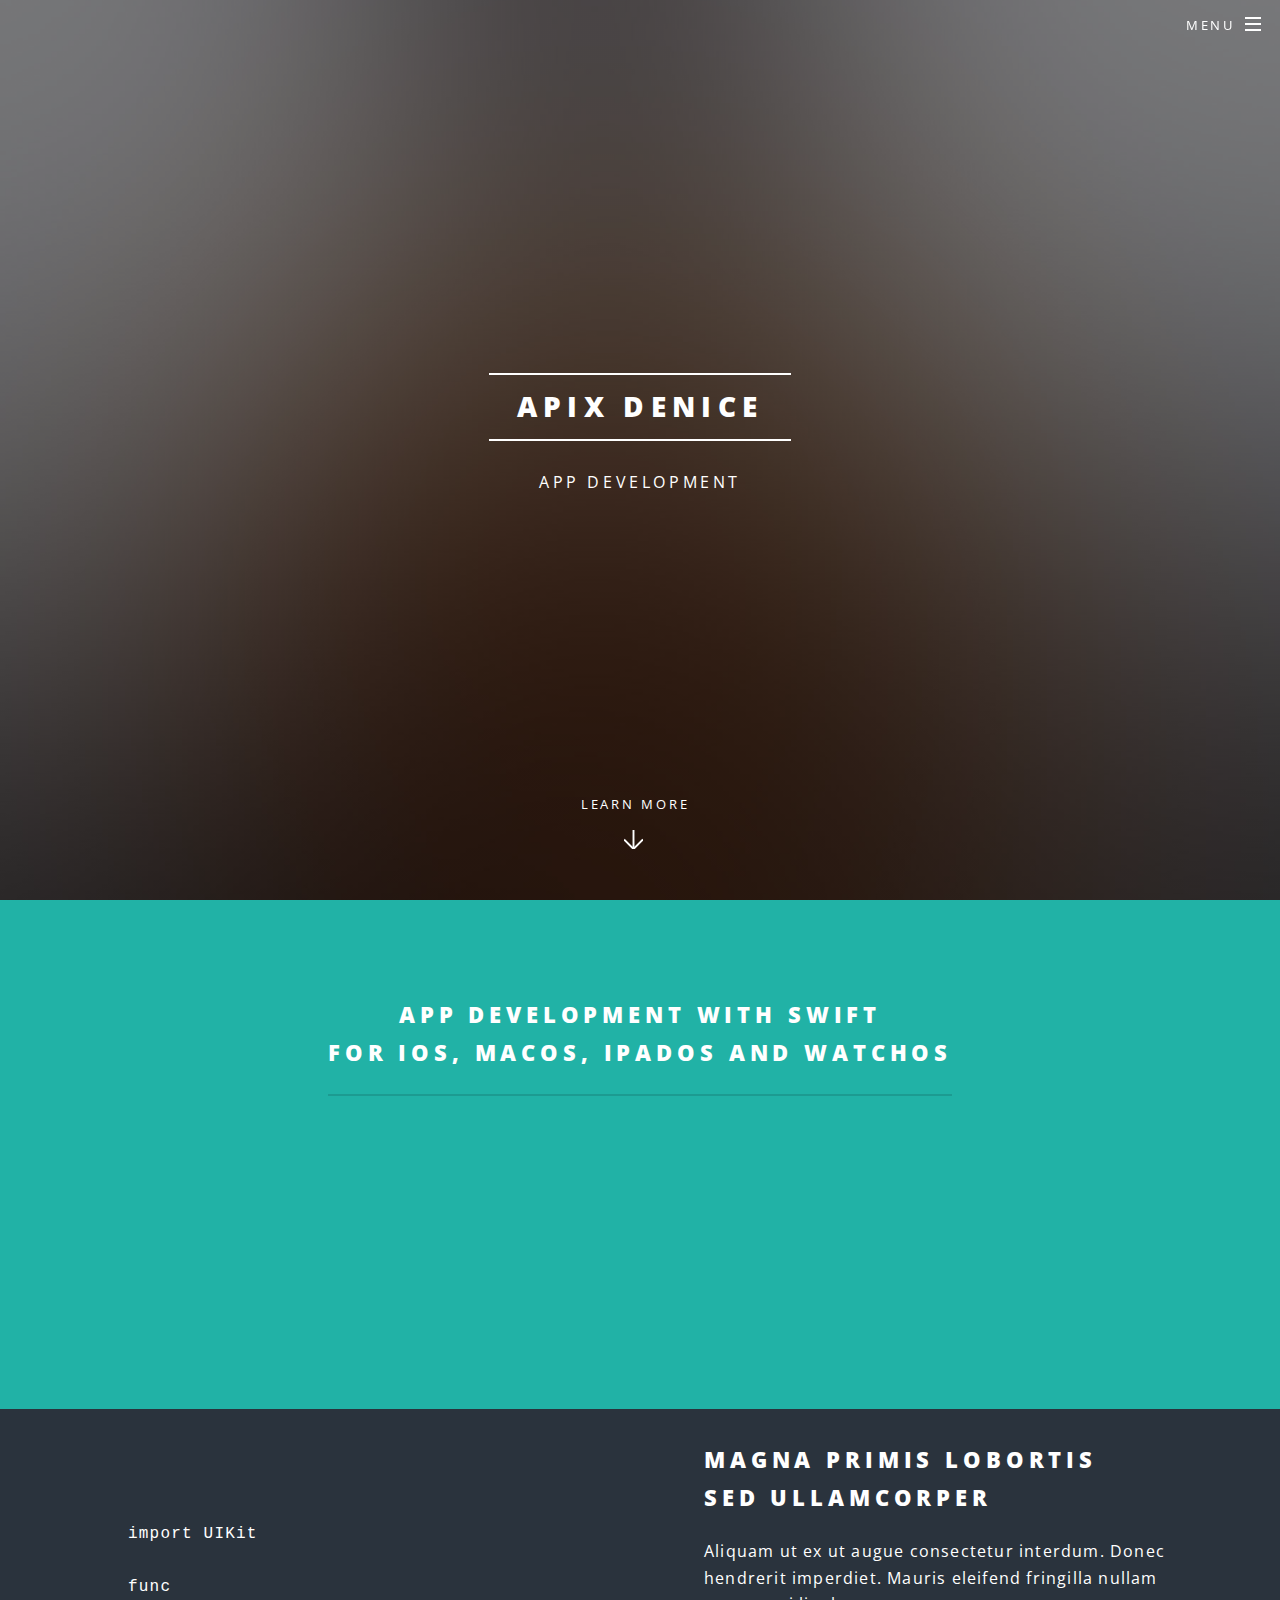
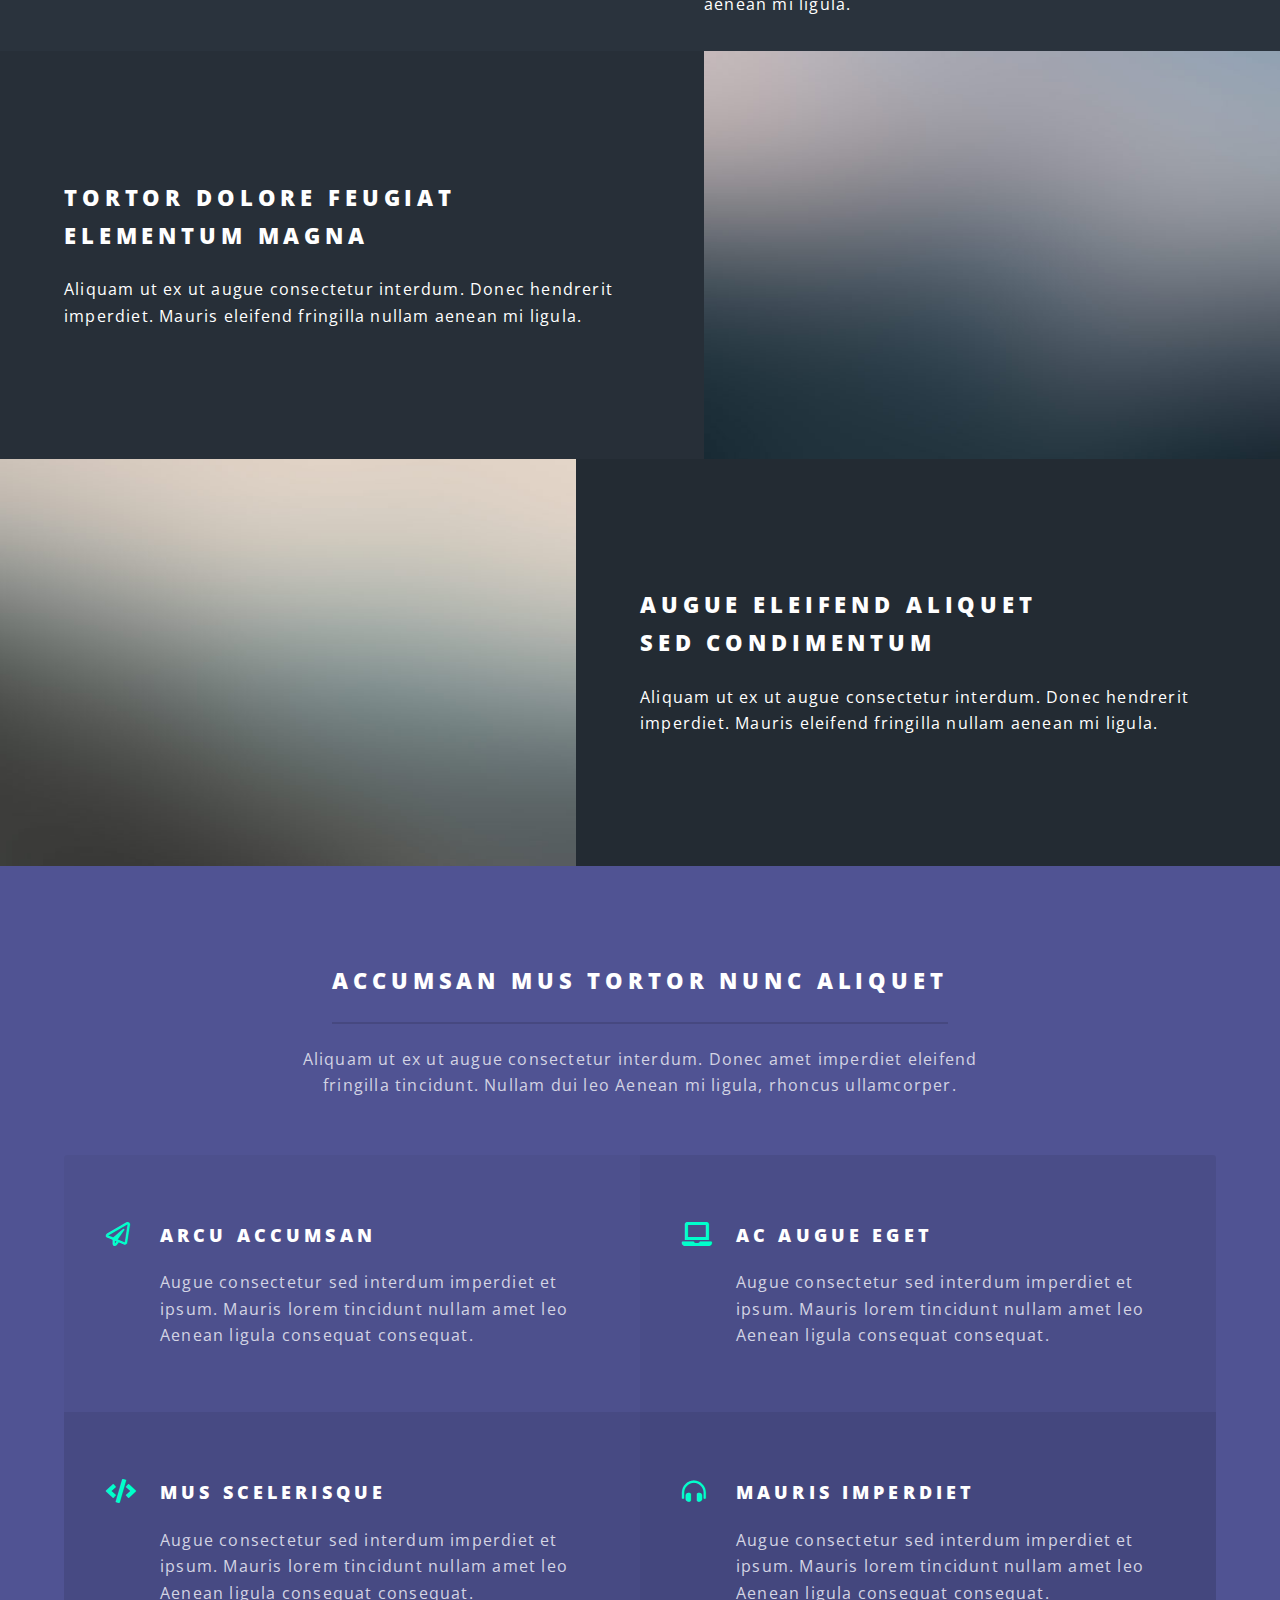
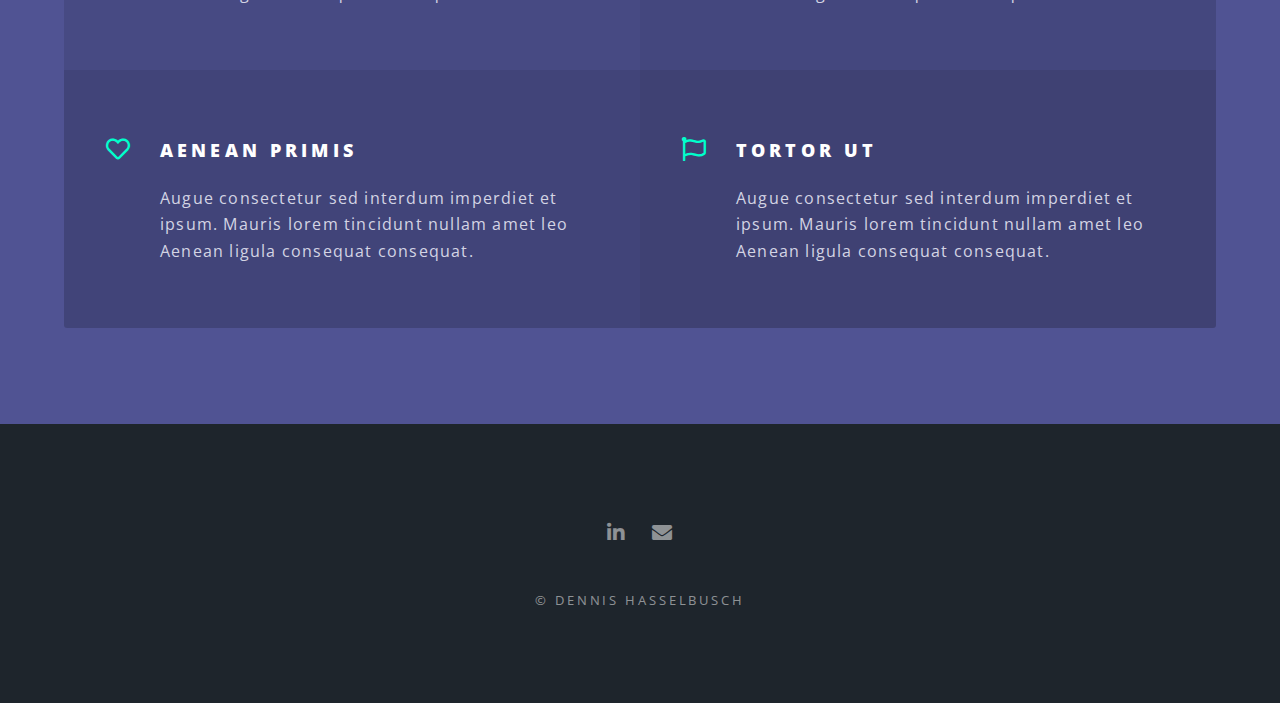
<file: index.html>
<!DOCTYPE HTML>
<!--
	Spectral by HTML5 UP
	html5up.net | @ajlkn
	Free for personal and commercial use under the CCA 3.0 license (html5up.net/license)
-->
<html>
	<head>
		<title>App Development</title>
		<meta charset="utf-8" />
		<meta name="viewport" content="width=device-width, initial-scale=1, user-scalable=no" />
		<link rel="stylesheet" href="assets/css/main.css" />
		<noscript><link rel="stylesheet" href="assets/css/noscript.css" /></noscript>
		<style> 
        #code-container { 
            font-family: monospace; 
            white-space: pre; 
            overflow: hidden; 
        } 
    </style> 
	</head>
	<body class="landing is-preload">

		<!-- Page Wrapper -->
			<div id="page-wrapper">

				<!-- Header -->
					<header id="header" class="alt">
						<h1><a href="index.html">ApixDenice</a></h1>
						<nav id="nav">
							<ul>
								<li class="special">
									<a href="#menu" class="menuToggle"><span>Menu</span></a>
									<div id="menu">
										<ul>
											<li><a href="index.html">Home</a></li>
											<li><a href="generic.html">About me</a></li>
											<li><a href="elements.html">Projects</a></li>
											<li><a href="#">Get in Contact</a></li>
										</ul>
									</div>
								</li>
							</ul>
						</nav>
					</header>

				<!-- Banner -->
					<section id="banner">
						<div class="inner">
							<h2>Apix Denice</h2>
							<p> App development<br />
						</div>
						<a href="#one" class="more scrolly">Learn More</a>
					</section>

				<!-- One -->
					<section id="one" class="wrapper style1 special">
						<div class="inner">
							<header class="major">
								<h2> App development with Swift <br />
								for iOS, MacOS, iPadOS and watchOS</h2>
							</header>
							<ul class="icons major">
								<li><img src="images/appleIphone.png" alt="Bild iPhone" class="bild-rahmen"></li>
								<li><img src="images/appleMacbook.png" alt="Bild macbook" class="bild-rahmen"></li>
								<li><img src="images/appleIpad.png" alt="Bild iPad" class="bild-rahmen"></li>
								<li><img src="images/appleWatch.png" alt="Bild AppleWatch" class="bild-rahmen"></li>
							</ul>
						</div>
					</section>

				<!-- Two -->
					<section id="two" class="wrapper alt style2">
						<section class="spotlight">
						<div class="content">
						<div class="content">
							    <div id="code-container"></div>
							     <script src="assets/js/codescript.js"></script></div></div>
							     <div id="code-container"></div>

							     <script>
  							     // Funktion, die beim Eintritt des Elements in den sichtbaren Bereich aufgerufen wird
  							     function handleIntersection(entries, observer) {
    							     entries.forEach(function(entry) {
      							     if (entry.isIntersecting) {
        							     // Hier wird das JavaScript-Skript ausgeführt
        							     loadScript();
        							     // Beobachtung beenden, da das Skript bereits ausgeführt wurde
        							     observer.unobserve(entry.target);
      							     }
    							     });
  							     }

  							     // Funktion zum Laden des JavaScript-Skripts
  							     function loadScript() {
    							     var script = document.createElement('script');
    							     script.src = 'assets/js/codescript.js';
    							     document.body.appendChild(script);
  							     }

  							     // Erstellen Sie eine Instanz des Intersection Observer
  							     var observer = new IntersectionObserver(handleIntersection);

  							     // Element auswählen, das überwacht werden soll
  							     var container = document.querySelector('#code-container');

  							     // Das Element dem Observer hinzufügen
  							     observer.observe(container);
							     </script>
							     

							     
							     
							     <div class="content">
								<h2>Magna primis lobortis<br />
								sed ullamcorper</h2>
								<p>Aliquam ut ex ut augue consectetur interdum. Donec hendrerit imperdiet. Mauris eleifend fringilla nullam aenean mi ligula.</p>
							</div>
						</section>
						<section class="spotlight">
							<div class="image"><img src="images/pic02.jpg" alt="" /></div><div class="content">
								<h2>Tortor dolore feugiat<br />
								elementum magna</h2>
								<p>Aliquam ut ex ut augue consectetur interdum. Donec hendrerit imperdiet. Mauris eleifend fringilla nullam aenean mi ligula.</p>
							</div>
						</section>
						<section class="spotlight">
							<div class="image"><img src="images/pic03.jpg" alt="" /></div><div class="content">
								<h2>Augue eleifend aliquet<br />
								sed condimentum</h2>
								<p>Aliquam ut ex ut augue consectetur interdum. Donec hendrerit imperdiet. Mauris eleifend fringilla nullam aenean mi ligula.</p>
							</div>
						</section>
					</section>

				<!-- Three -->
					<section id="three" class="wrapper style3 special">
						<div class="inner">
							<header class="major">
								<h2>Accumsan mus tortor nunc aliquet</h2>
								<p>Aliquam ut ex ut augue consectetur interdum. Donec amet imperdiet eleifend<br />
								fringilla tincidunt. Nullam dui leo Aenean mi ligula, rhoncus ullamcorper.</p>
							</header>
							<ul class="features">
								<li class="icon fa-paper-plane">
									<h3>Arcu accumsan</h3>
									<p>Augue consectetur sed interdum imperdiet et ipsum. Mauris lorem tincidunt nullam amet leo Aenean ligula consequat consequat.</p>
								</li>
								<li class="icon solid fa-laptop">
									<h3>Ac Augue Eget</h3>
									<p>Augue consectetur sed interdum imperdiet et ipsum. Mauris lorem tincidunt nullam amet leo Aenean ligula consequat consequat.</p>
								</li>
								<li class="icon solid fa-code">
									<h3>Mus Scelerisque</h3>
									<p>Augue consectetur sed interdum imperdiet et ipsum. Mauris lorem tincidunt nullam amet leo Aenean ligula consequat consequat.</p>
								</li>
								<li class="icon solid fa-headphones-alt">
									<h3>Mauris Imperdiet</h3>
									<p>Augue consectetur sed interdum imperdiet et ipsum. Mauris lorem tincidunt nullam amet leo Aenean ligula consequat consequat.</p>
								</li>
								<li class="icon fa-heart">
									<h3>Aenean Primis</h3>
									<p>Augue consectetur sed interdum imperdiet et ipsum. Mauris lorem tincidunt nullam amet leo Aenean ligula consequat consequat.</p>
								</li>
								<li class="icon fa-flag">
									<h3>Tortor Ut</h3>
									<p>Augue consectetur sed interdum imperdiet et ipsum. Mauris lorem tincidunt nullam amet leo Aenean ligula consequat consequat.</p>
								</li>
							</ul>
						</div>
					</section>


				<!-- Footer -->
					<footer id="footer">
						<ul class="icons">
							<li><a href="https://www.linkedin.com/in/dennis-hasselbusch-7512391b5" class="icon brands fa-linkedin-in"><span class="label">LinkedIn</span></a></li>
							<li><a href="mailto:dennishasselbusch@icloud.com" class="icon solid fa-envelope"><span class="label">Email</span></a></li>
						</ul>
						<ul class="copyright">
							<li>&copy; Dennis Hasselbusch</li>
						</ul>
					</footer>

			</div>

		<!-- Scripts -->
			<script src="assets/js/jquery.min.js"></script>
			<script src="assets/js/jquery.scrollex.min.js"></script>
			<script src="assets/js/jquery.scrolly.min.js"></script>
			<script src="assets/js/browser.min.js"></script>
			<script src="assets/js/breakpoints.min.js"></script>
			<script src="assets/js/util.js"></script>
			<script src="assets/js/main.js"></script>

	</body>
</html>
</file>
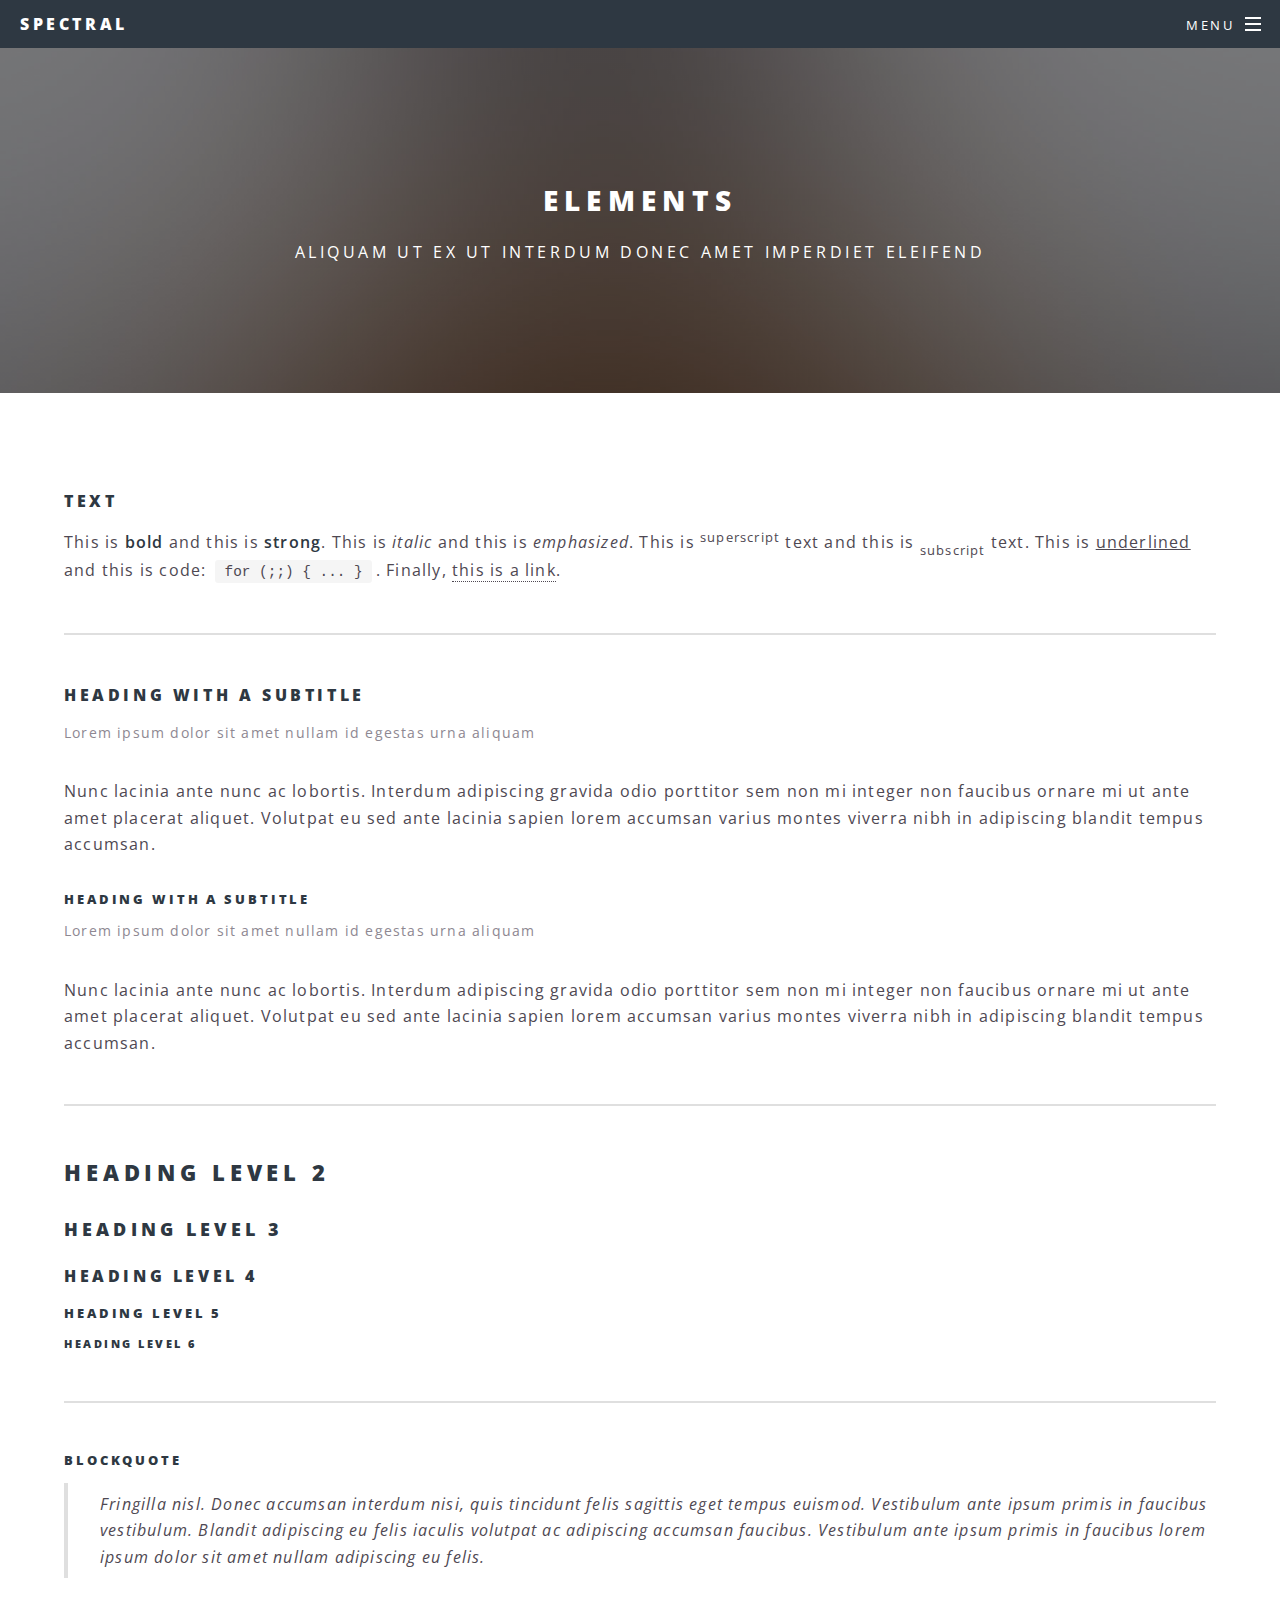
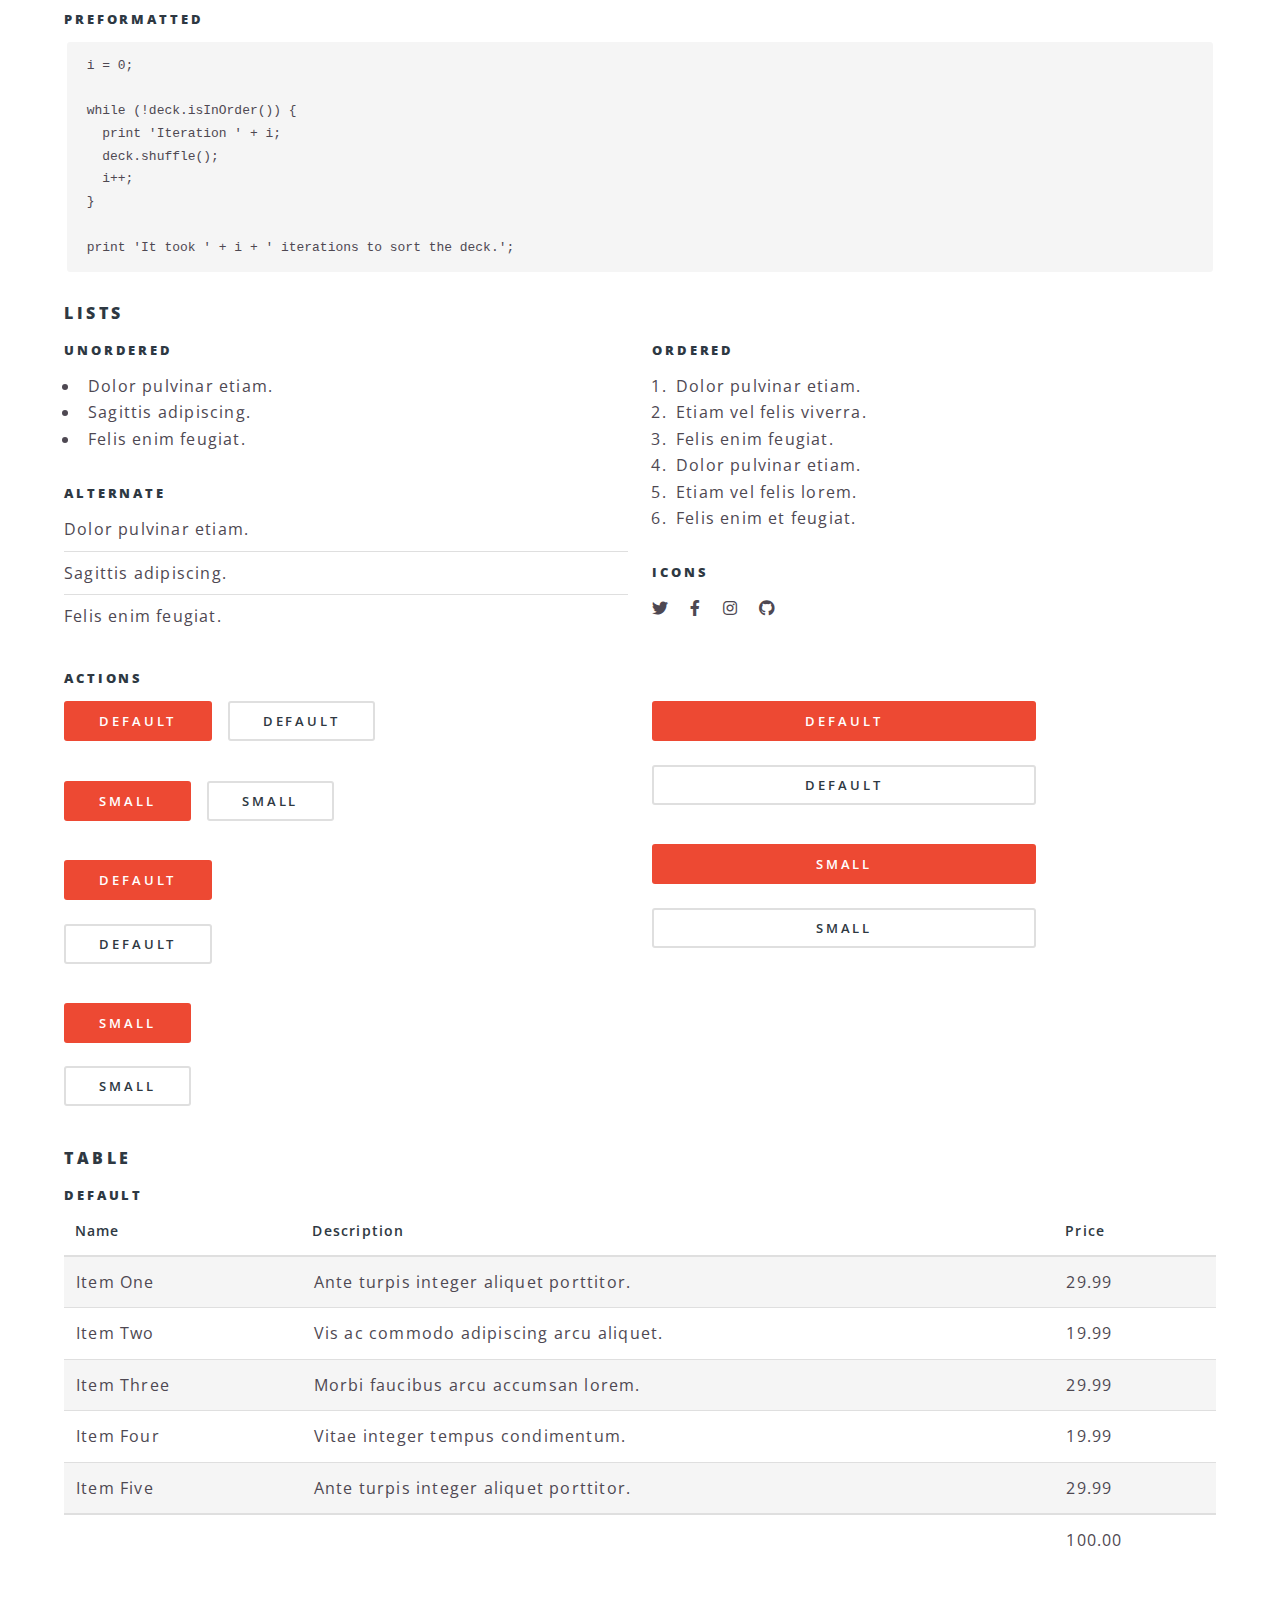
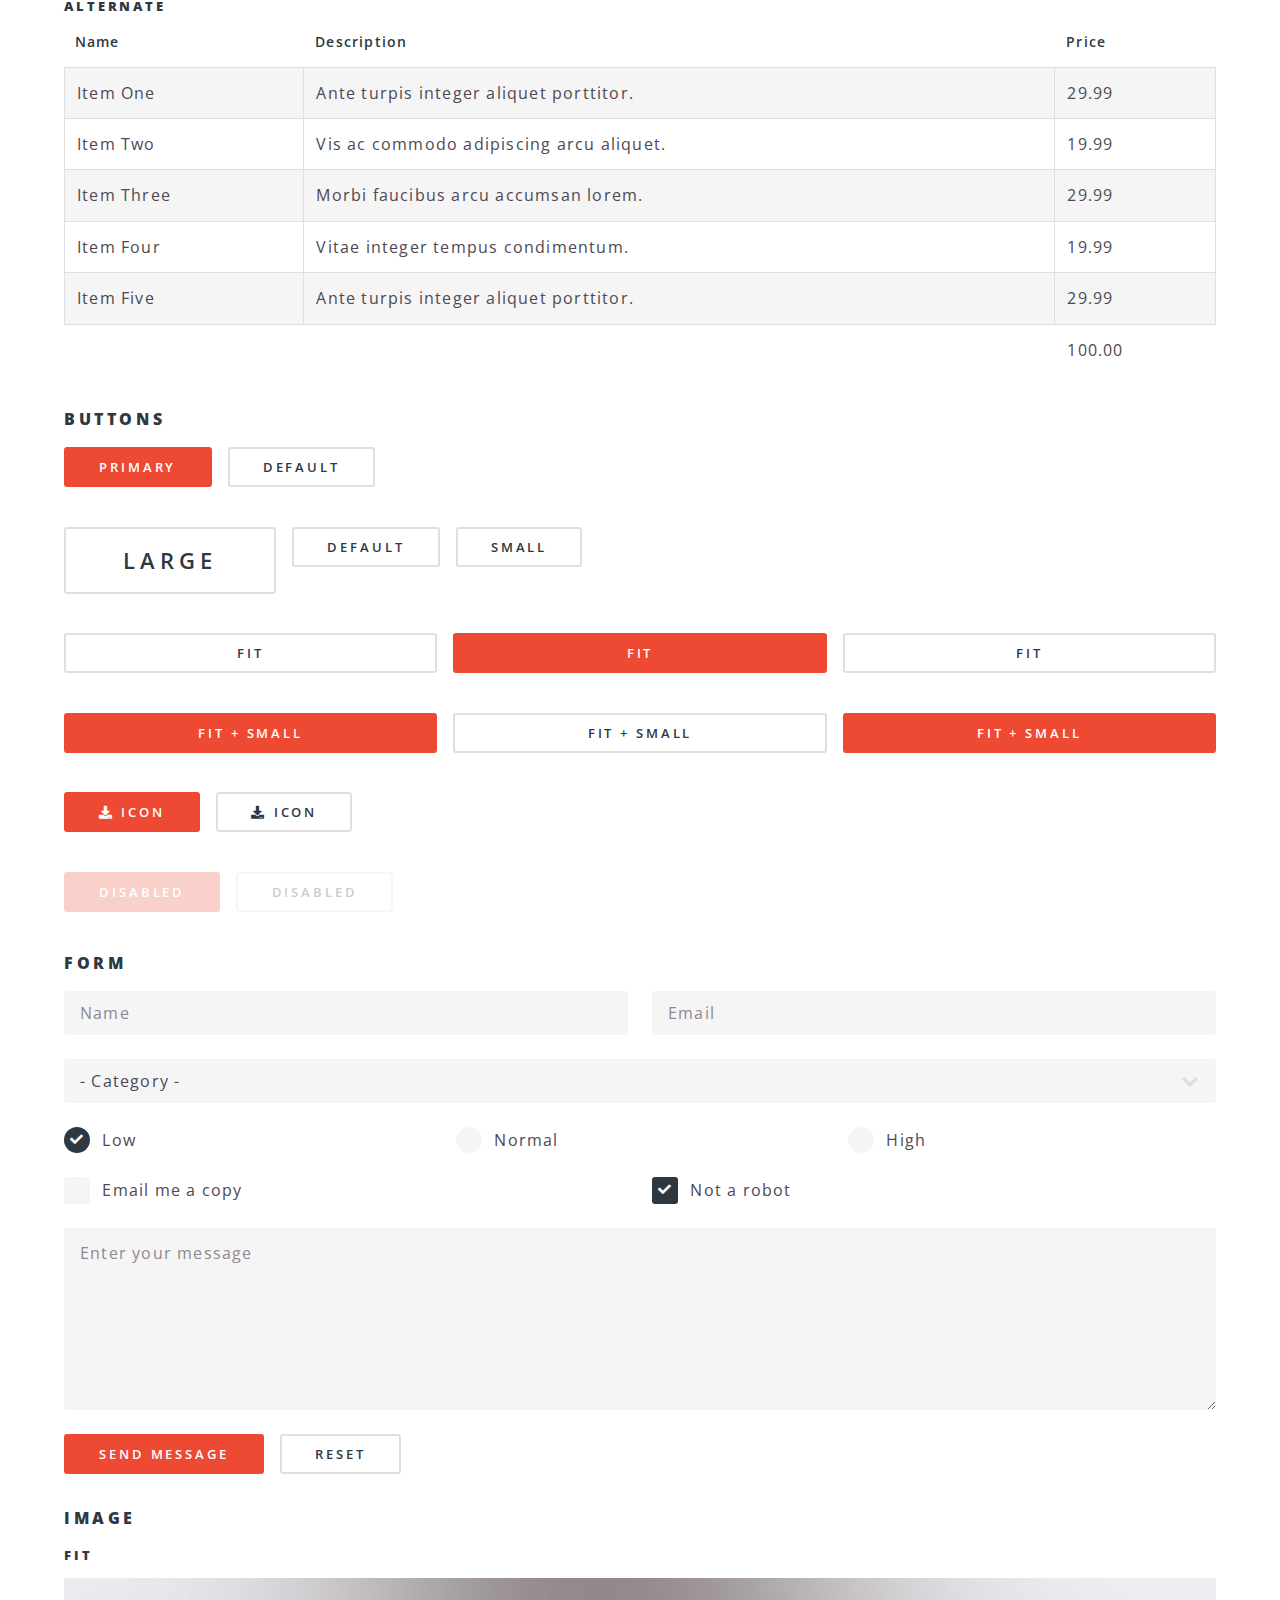
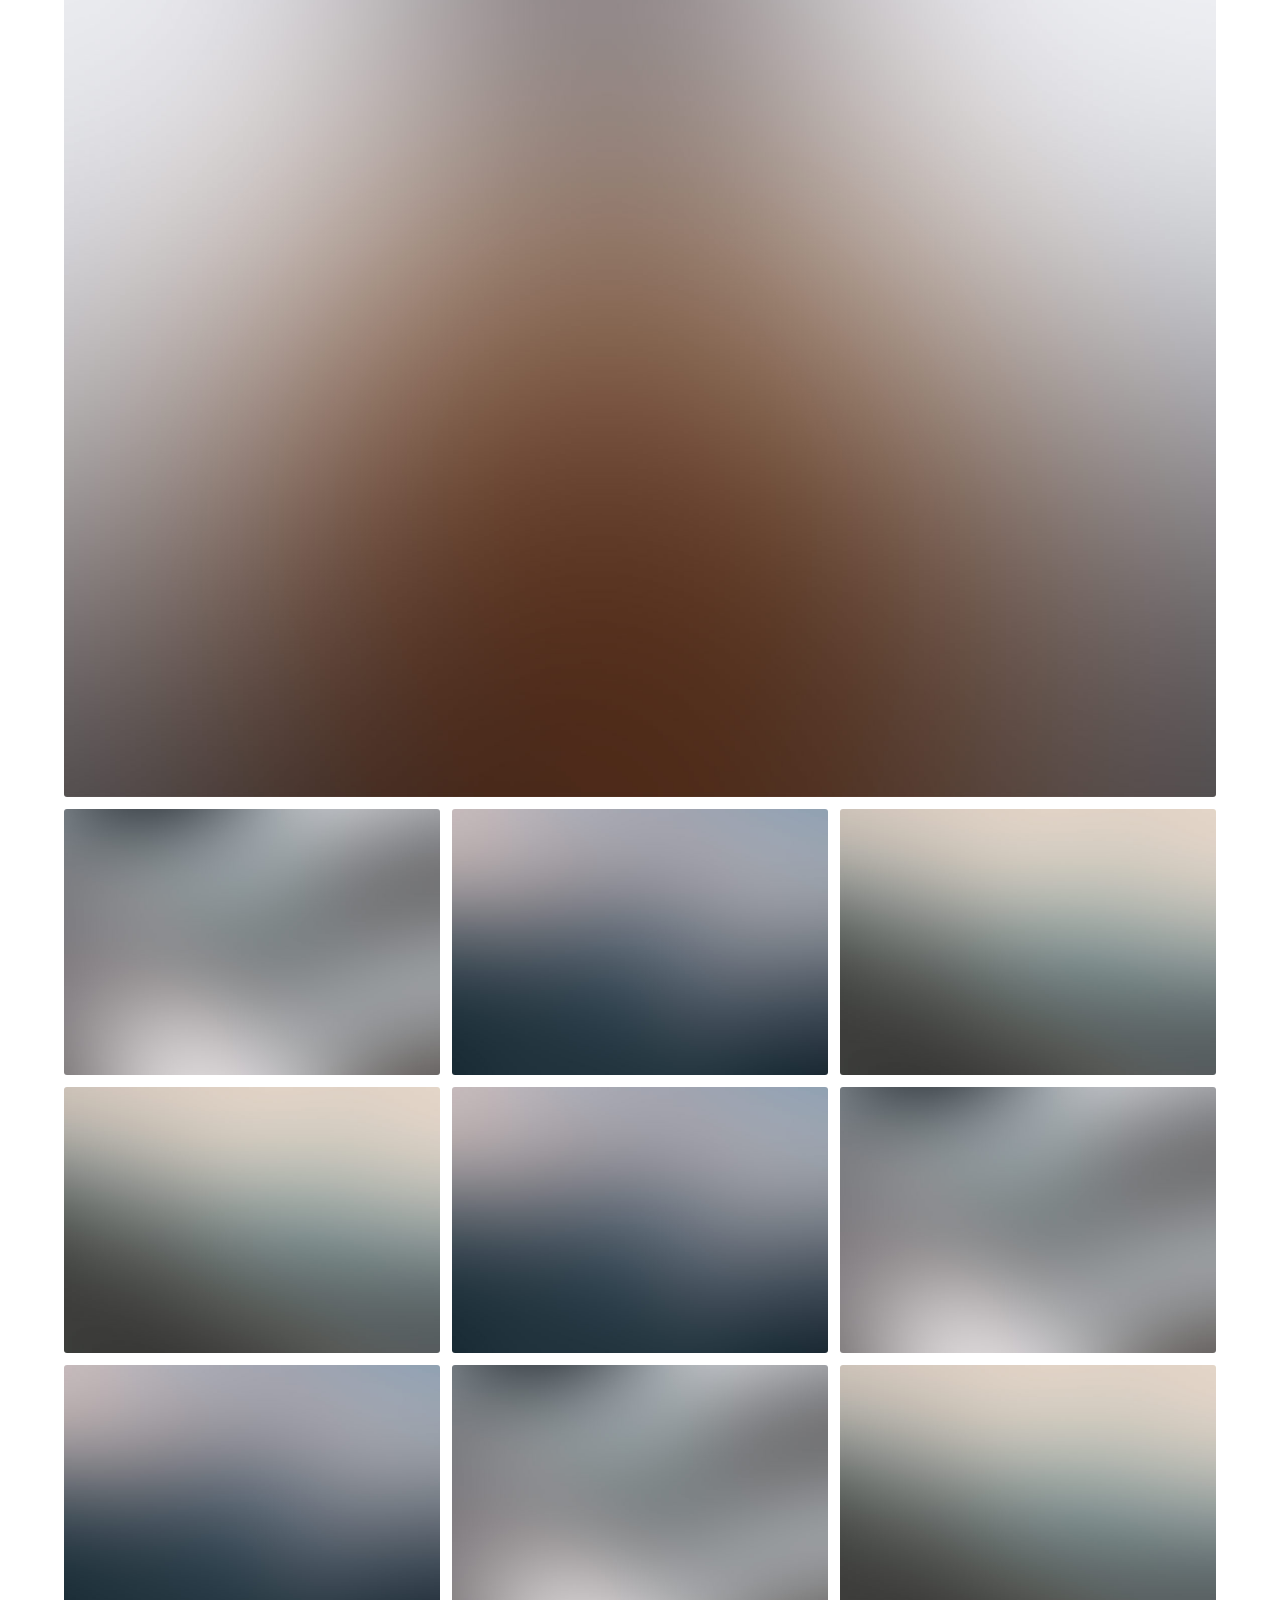
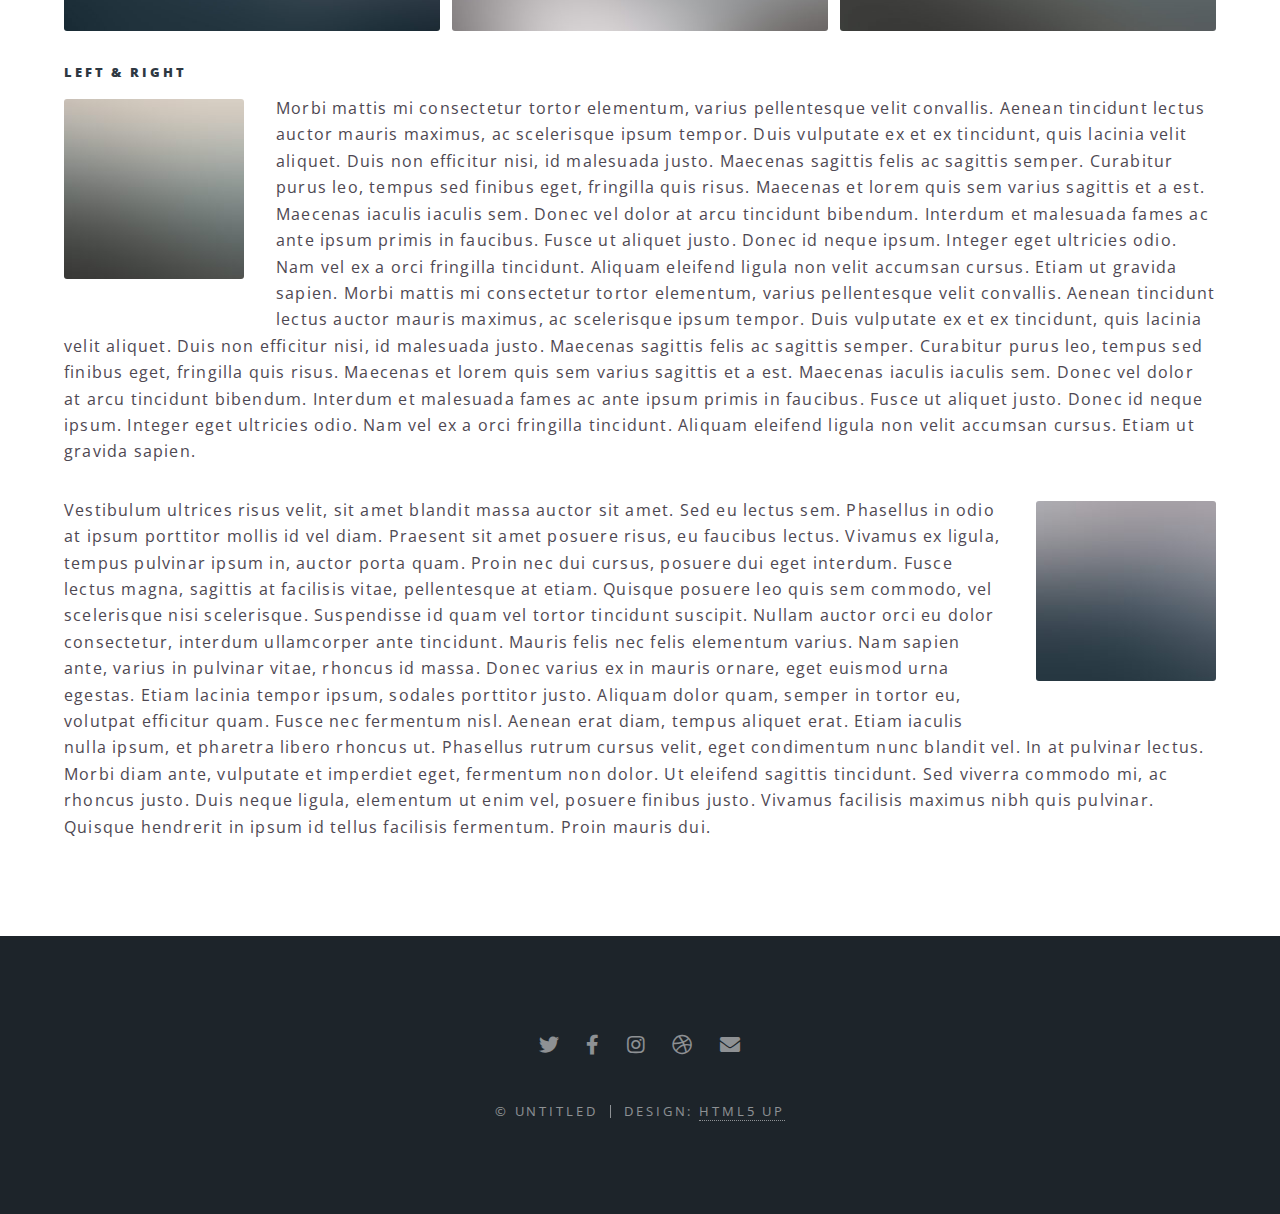
<file: elements.html>
<!DOCTYPE HTML>
<!--
	Spectral by HTML5 UP
	html5up.net | @ajlkn
	Free for personal and commercial use under the CCA 3.0 license (html5up.net/license)
-->
<html>
	<head>
		<title>Elements - Spectral by HTML5 UP</title>
		<meta charset="utf-8" />
		<meta name="viewport" content="width=device-width, initial-scale=1, user-scalable=no" />
		<link rel="stylesheet" href="assets/css/main.css" />
		<noscript><link rel="stylesheet" href="assets/css/noscript.css" /></noscript>
	</head>
	<body class="is-preload">

		<!-- Page Wrapper -->
			<div id="page-wrapper">

				<!-- Header -->
					<header id="header">
						<h1><a href="index.html">Spectral</a></h1>
						<nav id="nav">
							<ul>
								<li class="special">
									<a href="#menu" class="menuToggle"><span>Menu</span></a>
									<div id="menu">
										<ul>
											<li><a href="index.html">Home</a></li>
											<li><a href="generic.html">Generic</a></li>
											<li><a href="elements.html">Elements</a></li>
											<li><a href="#">Sign Up</a></li>
											<li><a href="#">Log In</a></li>
										</ul>
									</div>
								</li>
							</ul>
						</nav>
					</header>

				<!-- Main -->
					<article id="main">
						<header>
							<h2>Elements</h2>
							<p>Aliquam ut ex ut interdum donec amet imperdiet eleifend</p>
						</header>
						<section class="wrapper style5">
							<div class="inner">

								<section>
									<h4>Text</h4>
									<p>This is <b>bold</b> and this is <strong>strong</strong>. This is <i>italic</i> and this is <em>emphasized</em>.
									This is <sup>superscript</sup> text and this is <sub>subscript</sub> text.
									This is <u>underlined</u> and this is code: <code>for (;;) { ... }</code>. Finally, <a href="#">this is a link</a>.</p>
									<hr />
									<header>
										<h4>Heading with a Subtitle</h4>
										<p>Lorem ipsum dolor sit amet nullam id egestas urna aliquam</p>
									</header>
									<p>Nunc lacinia ante nunc ac lobortis. Interdum adipiscing gravida odio porttitor sem non mi integer non faucibus ornare mi ut ante amet placerat aliquet. Volutpat eu sed ante lacinia sapien lorem accumsan varius montes viverra nibh in adipiscing blandit tempus accumsan.</p>
									<header>
										<h5>Heading with a Subtitle</h5>
										<p>Lorem ipsum dolor sit amet nullam id egestas urna aliquam</p>
									</header>
									<p>Nunc lacinia ante nunc ac lobortis. Interdum adipiscing gravida odio porttitor sem non mi integer non faucibus ornare mi ut ante amet placerat aliquet. Volutpat eu sed ante lacinia sapien lorem accumsan varius montes viverra nibh in adipiscing blandit tempus accumsan.</p>
									<hr />
									<h2>Heading Level 2</h2>
									<h3>Heading Level 3</h3>
									<h4>Heading Level 4</h4>
									<h5>Heading Level 5</h5>
									<h6>Heading Level 6</h6>
									<hr />
									<h5>Blockquote</h5>
									<blockquote>Fringilla nisl. Donec accumsan interdum nisi, quis tincidunt felis sagittis eget tempus euismod. Vestibulum ante ipsum primis in faucibus vestibulum. Blandit adipiscing eu felis iaculis volutpat ac adipiscing accumsan faucibus. Vestibulum ante ipsum primis in faucibus lorem ipsum dolor sit amet nullam adipiscing eu felis.</blockquote>
									<h5>Preformatted</h5>
									<pre><code>i = 0;

while (!deck.isInOrder()) {
  print 'Iteration ' + i;
  deck.shuffle();
  i++;
}

print 'It took ' + i + ' iterations to sort the deck.';</code></pre>
								</section>

								<section>
									<h4>Lists</h4>
									<div class="row">
										<div class="col-6 col-12-medium">
											<h5>Unordered</h5>
											<ul>
												<li>Dolor pulvinar etiam.</li>
												<li>Sagittis adipiscing.</li>
												<li>Felis enim feugiat.</li>
											</ul>
											<h5>Alternate</h5>
											<ul class="alt">
												<li>Dolor pulvinar etiam.</li>
												<li>Sagittis adipiscing.</li>
												<li>Felis enim feugiat.</li>
											</ul>
										</div>
										<div class="col-6 col-12-medium">
											<h5>Ordered</h5>
											<ol>
												<li>Dolor pulvinar etiam.</li>
												<li>Etiam vel felis viverra.</li>
												<li>Felis enim feugiat.</li>
												<li>Dolor pulvinar etiam.</li>
												<li>Etiam vel felis lorem.</li>
												<li>Felis enim et feugiat.</li>
											</ol>
											<h5>Icons</h5>
											<ul class="icons">
												<li><a href="#" class="icon brands fa-twitter"><span class="label">Twitter</span></a></li>
												<li><a href="#" class="icon brands fa-facebook-f"><span class="label">Facebook</span></a></li>
												<li><a href="#" class="icon brands fa-instagram"><span class="label">Instagram</span></a></li>
												<li><a href="#" class="icon brands fa-github"><span class="label">Github</span></a></li>
											</ul>
										</div>
									</div>
									<h5>Actions</h5>
									<div class="row">
										<div class="col-6 col-12-medium">
											<ul class="actions">
												<li><a href="#" class="button primary">Default</a></li>
												<li><a href="#" class="button">Default</a></li>
											</ul>
											<ul class="actions small">
												<li><a href="#" class="button primary small">Small</a></li>
												<li><a href="#" class="button small">Small</a></li>
											</ul>
											<ul class="actions stacked">
												<li><a href="#" class="button primary">Default</a></li>
												<li><a href="#" class="button">Default</a></li>
											</ul>
											<ul class="actions stacked">
												<li><a href="#" class="button primary small">Small</a></li>
												<li><a href="#" class="button small">Small</a></li>
											</ul>
										</div>
										<div class="col-6 col-12-medium">
											<ul class="actions stacked">
												<li><a href="#" class="button primary fit">Default</a></li>
												<li><a href="#" class="button fit">Default</a></li>
											</ul>
											<ul class="actions stacked">
												<li><a href="#" class="button primary small fit">Small</a></li>
												<li><a href="#" class="button small fit">Small</a></li>
											</ul>
										</div>
									</div>
								</section>

								<section>
									<h4>Table</h4>
									<h5>Default</h5>
									<div class="table-wrapper">
										<table>
											<thead>
												<tr>
													<th>Name</th>
													<th>Description</th>
													<th>Price</th>
												</tr>
											</thead>
											<tbody>
												<tr>
													<td>Item One</td>
													<td>Ante turpis integer aliquet porttitor.</td>
													<td>29.99</td>
												</tr>
												<tr>
													<td>Item Two</td>
													<td>Vis ac commodo adipiscing arcu aliquet.</td>
													<td>19.99</td>
												</tr>
												<tr>
													<td>Item Three</td>
													<td> Morbi faucibus arcu accumsan lorem.</td>
													<td>29.99</td>
												</tr>
												<tr>
													<td>Item Four</td>
													<td>Vitae integer tempus condimentum.</td>
													<td>19.99</td>
												</tr>
												<tr>
													<td>Item Five</td>
													<td>Ante turpis integer aliquet porttitor.</td>
													<td>29.99</td>
												</tr>
											</tbody>
											<tfoot>
												<tr>
													<td colspan="2"></td>
													<td>100.00</td>
												</tr>
											</tfoot>
										</table>
									</div>

									<h5>Alternate</h5>
									<div class="table-wrapper">
										<table class="alt">
											<thead>
												<tr>
													<th>Name</th>
													<th>Description</th>
													<th>Price</th>
												</tr>
											</thead>
											<tbody>
												<tr>
													<td>Item One</td>
													<td>Ante turpis integer aliquet porttitor.</td>
													<td>29.99</td>
												</tr>
												<tr>
													<td>Item Two</td>
													<td>Vis ac commodo adipiscing arcu aliquet.</td>
													<td>19.99</td>
												</tr>
												<tr>
													<td>Item Three</td>
													<td> Morbi faucibus arcu accumsan lorem.</td>
													<td>29.99</td>
												</tr>
												<tr>
													<td>Item Four</td>
													<td>Vitae integer tempus condimentum.</td>
													<td>19.99</td>
												</tr>
												<tr>
													<td>Item Five</td>
													<td>Ante turpis integer aliquet porttitor.</td>
													<td>29.99</td>
												</tr>
											</tbody>
											<tfoot>
												<tr>
													<td colspan="2"></td>
													<td>100.00</td>
												</tr>
											</tfoot>
										</table>
									</div>
								</section>

								<section>
									<h4>Buttons</h4>
									<ul class="actions">
										<li><a href="#" class="button primary">Primary</a></li>
										<li><a href="#" class="button">Default</a></li>
									</ul>
									<ul class="actions">
										<li><a href="#" class="button large">Large</a></li>
										<li><a href="#" class="button">Default</a></li>
										<li><a href="#" class="button small">Small</a></li>
									</ul>
									<ul class="actions fit">
										<li><a href="#" class="button fit">Fit</a></li>
										<li><a href="#" class="button primary fit">Fit</a></li>
										<li><a href="#" class="button fit">Fit</a></li>
									</ul>
									<ul class="actions fit small">
										<li><a href="#" class="button primary fit small">Fit + Small</a></li>
										<li><a href="#" class="button fit small">Fit + Small</a></li>
										<li><a href="#" class="button primary fit small">Fit + Small</a></li>
									</ul>
									<ul class="actions">
										<li><a href="#" class="button primary icon solid fa-download">Icon</a></li>
										<li><a href="#" class="button icon solid fa-download">Icon</a></li>
									</ul>
									<ul class="actions">
										<li><span class="button primary disabled">Disabled</span></li>
										<li><span class="button disabled">Disabled</span></li>
									</ul>
								</section>

								<section>
									<h4>Form</h4>
									<form method="post" action="#">
										<div class="row gtr-uniform">
											<div class="col-6 col-12-xsmall">
												<input type="text" name="demo-name" id="demo-name" value="" placeholder="Name" />
											</div>
											<div class="col-6 col-12-xsmall">
												<input type="email" name="demo-email" id="demo-email" value="" placeholder="Email" />
											</div>
											<div class="col-12">
												<select name="demo-category" id="demo-category">
													<option value="">- Category -</option>
													<option value="1">Manufacturing</option>
													<option value="1">Shipping</option>
													<option value="1">Administration</option>
													<option value="1">Human Resources</option>
												</select>
											</div>
											<div class="col-4 col-12-small">
												<input type="radio" id="demo-priority-low" name="demo-priority" checked>
												<label for="demo-priority-low">Low</label>
											</div>
											<div class="col-4 col-12-small">
												<input type="radio" id="demo-priority-normal" name="demo-priority">
												<label for="demo-priority-normal">Normal</label>
											</div>
											<div class="col-4 col-12-small">
												<input type="radio" id="demo-priority-high" name="demo-priority">
												<label for="demo-priority-high">High</label>
											</div>
											<div class="col-6 col-12-small">
												<input type="checkbox" id="demo-copy" name="demo-copy">
												<label for="demo-copy">Email me a copy</label>
											</div>
											<div class="col-6 col-12-small">
												<input type="checkbox" id="demo-human" name="demo-human" checked>
												<label for="demo-human">Not a robot</label>
											</div>
											<div class="col-12">
												<textarea name="demo-message" id="demo-message" placeholder="Enter your message" rows="6"></textarea>
											</div>
											<div class="col-12">
												<ul class="actions">
													<li><input type="submit" value="Send Message" class="primary" /></li>
													<li><input type="reset" value="Reset" /></li>
												</ul>
											</div>
										</div>
									</form>
								</section>

								<section>
									<h4>Image</h4>
									<h5>Fit</h5>
									<div class="box alt">
										<div class="row gtr-50 gtr-uniform">
											<div class="col-12"><span class="image fit"><img src="images/banner.jpg" alt="" /></span></div>
											<div class="col-4"><span class="image fit"><img src="images/pic01.jpg" alt="" /></span></div>
											<div class="col-4"><span class="image fit"><img src="images/pic02.jpg" alt="" /></span></div>
											<div class="col-4"><span class="image fit"><img src="images/pic03.jpg" alt="" /></span></div>
											<div class="col-4"><span class="image fit"><img src="images/pic03.jpg" alt="" /></span></div>
											<div class="col-4"><span class="image fit"><img src="images/pic02.jpg" alt="" /></span></div>
											<div class="col-4"><span class="image fit"><img src="images/pic01.jpg" alt="" /></span></div>
											<div class="col-4"><span class="image fit"><img src="images/pic02.jpg" alt="" /></span></div>
											<div class="col-4"><span class="image fit"><img src="images/pic01.jpg" alt="" /></span></div>
											<div class="col-4"><span class="image fit"><img src="images/pic03.jpg" alt="" /></span></div>
										</div>
									</div>
									<h5>Left &amp; Right</h5>
									<p><span class="image left"><img src="images/pic04.jpg" alt="" /></span>Morbi mattis mi consectetur tortor elementum, varius pellentesque velit convallis. Aenean tincidunt lectus auctor mauris maximus, ac scelerisque ipsum tempor. Duis vulputate ex et ex tincidunt, quis lacinia velit aliquet. Duis non efficitur nisi, id malesuada justo. Maecenas sagittis felis ac sagittis semper. Curabitur purus leo, tempus sed finibus eget, fringilla quis risus. Maecenas et lorem quis sem varius sagittis et a est. Maecenas iaculis iaculis sem. Donec vel dolor at arcu tincidunt bibendum. Interdum et malesuada fames ac ante ipsum primis in faucibus. Fusce ut aliquet justo. Donec id neque ipsum. Integer eget ultricies odio. Nam vel ex a orci fringilla tincidunt. Aliquam eleifend ligula non velit accumsan cursus. Etiam ut gravida sapien. Morbi mattis mi consectetur tortor elementum, varius pellentesque velit convallis. Aenean tincidunt lectus auctor mauris maximus, ac scelerisque ipsum tempor. Duis vulputate ex et ex tincidunt, quis lacinia velit aliquet. Duis non efficitur nisi, id malesuada justo. Maecenas sagittis felis ac sagittis semper. Curabitur purus leo, tempus sed finibus eget, fringilla quis risus. Maecenas et lorem quis sem varius sagittis et a est. Maecenas iaculis iaculis sem. Donec vel dolor at arcu tincidunt bibendum. Interdum et malesuada fames ac ante ipsum primis in faucibus. Fusce ut aliquet justo. Donec id neque ipsum. Integer eget ultricies odio. Nam vel ex a orci fringilla tincidunt. Aliquam eleifend ligula non velit accumsan cursus. Etiam ut gravida sapien.</p>
									<p><span class="image right"><img src="images/pic05.jpg" alt="" /></span>Vestibulum ultrices risus velit, sit amet blandit massa auctor sit amet. Sed eu lectus sem. Phasellus in odio at ipsum porttitor mollis id vel diam. Praesent sit amet posuere risus, eu faucibus lectus. Vivamus ex ligula, tempus pulvinar ipsum in, auctor porta quam. Proin nec dui cursus, posuere dui eget interdum. Fusce lectus magna, sagittis at facilisis vitae, pellentesque at etiam. Quisque posuere leo quis sem commodo, vel scelerisque nisi scelerisque. Suspendisse id quam vel tortor tincidunt suscipit. Nullam auctor orci eu dolor consectetur, interdum ullamcorper ante tincidunt. Mauris felis nec felis elementum varius. Nam sapien ante, varius in pulvinar vitae, rhoncus id massa. Donec varius ex in mauris ornare, eget euismod urna egestas. Etiam lacinia tempor ipsum, sodales porttitor justo. Aliquam dolor quam, semper in tortor eu, volutpat efficitur quam. Fusce nec fermentum nisl. Aenean erat diam, tempus aliquet erat. Etiam iaculis nulla ipsum, et pharetra libero rhoncus ut. Phasellus rutrum cursus velit, eget condimentum nunc blandit vel. In at pulvinar lectus. Morbi diam ante, vulputate et imperdiet eget, fermentum non dolor. Ut eleifend sagittis tincidunt. Sed viverra commodo mi, ac rhoncus justo. Duis neque ligula, elementum ut enim vel, posuere finibus justo. Vivamus facilisis maximus nibh quis pulvinar. Quisque hendrerit in ipsum id tellus facilisis fermentum. Proin mauris dui.</p>
								</section>

							</div>
						</section>
					</article>

				<!-- Footer -->
					<footer id="footer">
						<ul class="icons">
							<li><a href="#" class="icon brands fa-twitter"><span class="label">Twitter</span></a></li>
							<li><a href="#" class="icon brands fa-facebook-f"><span class="label">Facebook</span></a></li>
							<li><a href="#" class="icon brands fa-instagram"><span class="label">Instagram</span></a></li>
							<li><a href="#" class="icon brands fa-dribbble"><span class="label">Dribbble</span></a></li>
							<li><a href="#" class="icon solid fa-envelope"><span class="label">Email</span></a></li>
						</ul>
						<ul class="copyright">
							<li>&copy; Untitled</li><li>Design: <a href="http://html5up.net">HTML5 UP</a></li>
						</ul>
					</footer>

			</div>

		<!-- Scripts -->
			<script src="assets/js/jquery.min.js"></script>
			<script src="assets/js/jquery.scrollex.min.js"></script>
			<script src="assets/js/jquery.scrolly.min.js"></script>
			<script src="assets/js/browser.min.js"></script>
			<script src="assets/js/breakpoints.min.js"></script>
			<script src="assets/js/util.js"></script>
			<script src="assets/js/main.js"></script>

	</body>
</html>
</file>
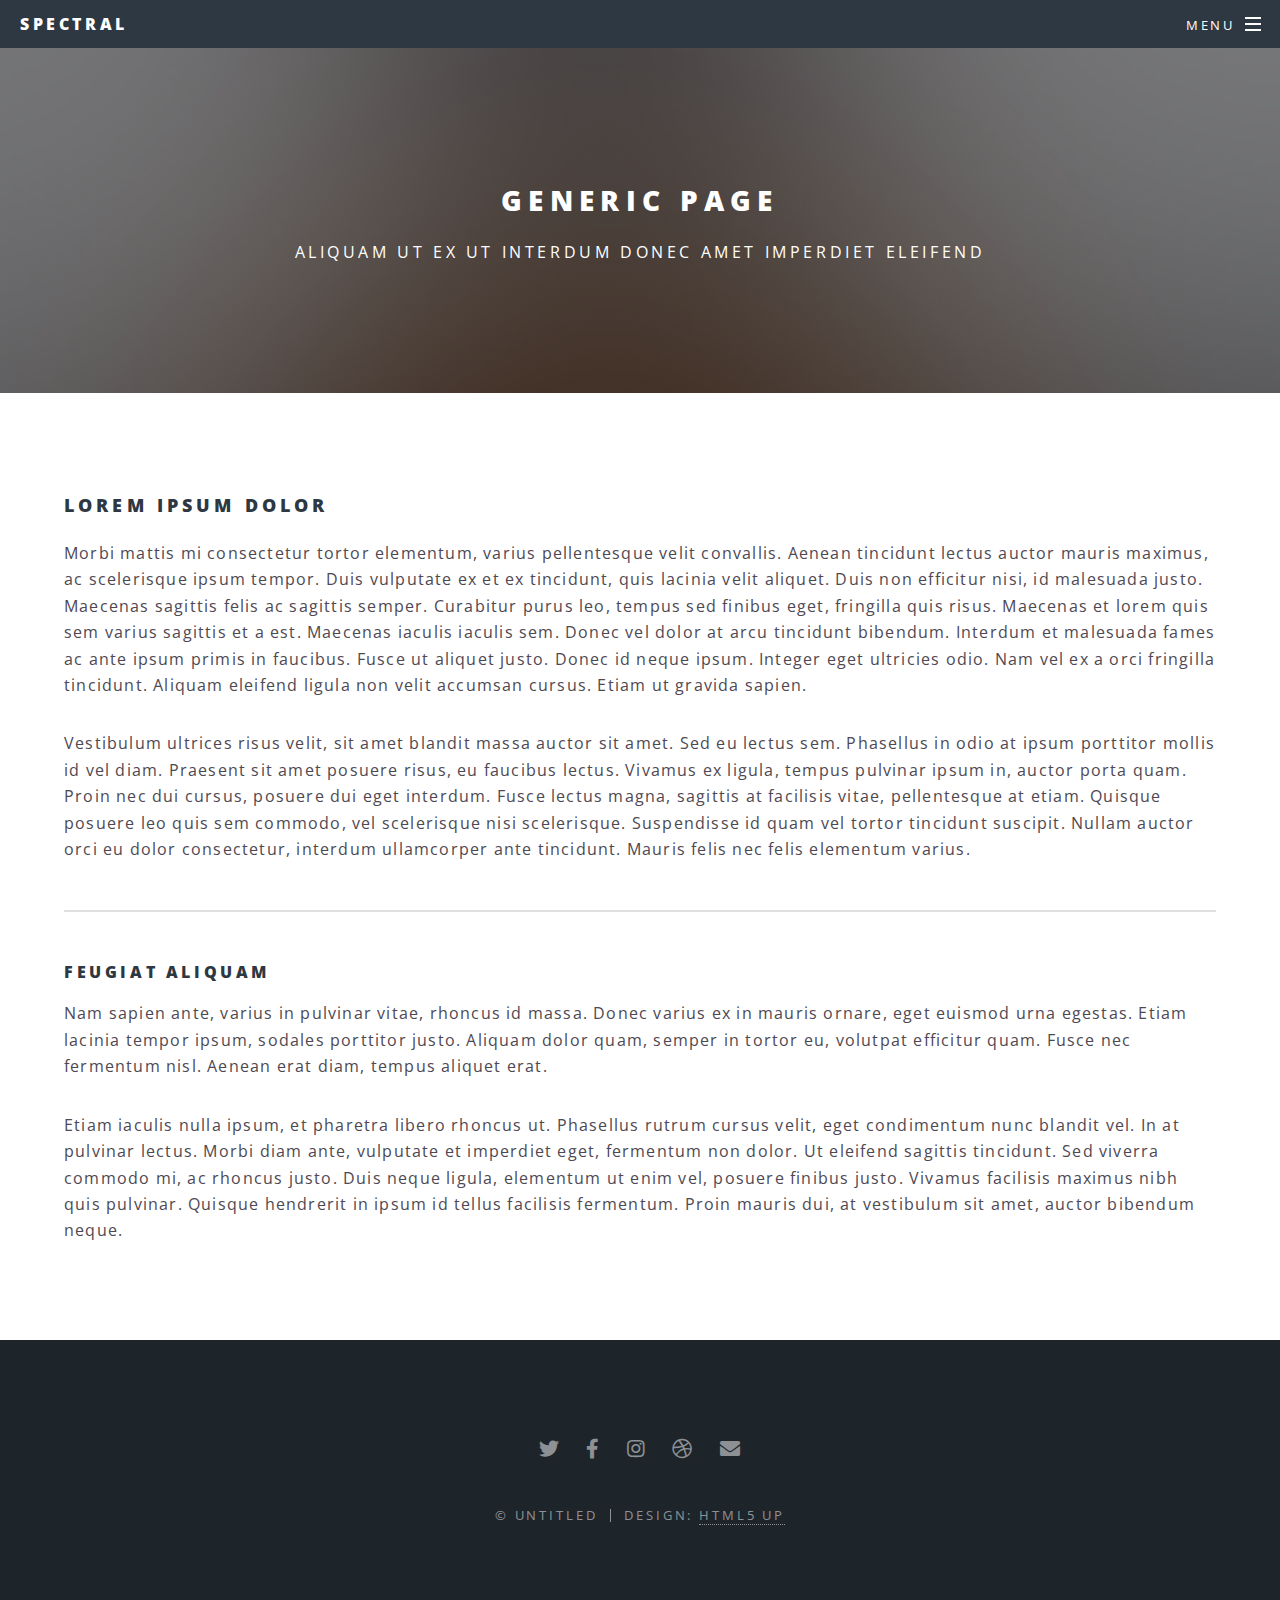
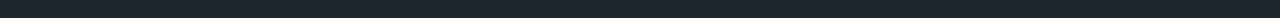
<file: generic.html>
<!DOCTYPE HTML>
<!--
	Spectral by HTML5 UP
	html5up.net | @ajlkn
	Free for personal and commercial use under the CCA 3.0 license (html5up.net/license)
-->
<html>
	<head>
		<title>Generic - Spectral by HTML5 UP</title>
		<meta charset="utf-8" />
		<meta name="viewport" content="width=device-width, initial-scale=1, user-scalable=no" />
		<link rel="stylesheet" href="assets/css/main.css" />
		<noscript><link rel="stylesheet" href="assets/css/noscript.css" /></noscript>
	</head>
	<body class="is-preload">

		<!-- Page Wrapper -->
			<div id="page-wrapper">

				<!-- Header -->
					<header id="header">
						<h1><a href="index.html">Spectral</a></h1>
						<nav id="nav">
							<ul>
								<li class="special">
									<a href="#menu" class="menuToggle"><span>Menu</span></a>
									<div id="menu">
										<ul>
											<li><a href="index.html">Home</a></li>
											<li><a href="generic.html">Generic</a></li>
											<li><a href="elements.html">Elements</a></li>
											<li><a href="#">Sign Up</a></li>
											<li><a href="#">Log In</a></li>
										</ul>
									</div>
								</li>
							</ul>
						</nav>
					</header>

				<!-- Main -->
					<article id="main">
						<header>
							<h2>Generic Page</h2>
							<p>Aliquam ut ex ut interdum donec amet imperdiet eleifend</p>
						</header>
						<section class="wrapper style5">
							<div class="inner">

								<h3>Lorem ipsum dolor</h3>
								<p>Morbi mattis mi consectetur tortor elementum, varius pellentesque velit convallis. Aenean tincidunt lectus auctor mauris maximus, ac scelerisque ipsum tempor. Duis vulputate ex et ex tincidunt, quis lacinia velit aliquet. Duis non efficitur nisi, id malesuada justo. Maecenas sagittis felis ac sagittis semper. Curabitur purus leo, tempus sed finibus eget, fringilla quis risus. Maecenas et lorem quis sem varius sagittis et a est. Maecenas iaculis iaculis sem. Donec vel dolor at arcu tincidunt bibendum. Interdum et malesuada fames ac ante ipsum primis in faucibus. Fusce ut aliquet justo. Donec id neque ipsum. Integer eget ultricies odio. Nam vel ex a orci fringilla tincidunt. Aliquam eleifend ligula non velit accumsan cursus. Etiam ut gravida sapien.</p>

								<p>Vestibulum ultrices risus velit, sit amet blandit massa auctor sit amet. Sed eu lectus sem. Phasellus in odio at ipsum porttitor mollis id vel diam. Praesent sit amet posuere risus, eu faucibus lectus. Vivamus ex ligula, tempus pulvinar ipsum in, auctor porta quam. Proin nec dui cursus, posuere dui eget interdum. Fusce lectus magna, sagittis at facilisis vitae, pellentesque at etiam. Quisque posuere leo quis sem commodo, vel scelerisque nisi scelerisque. Suspendisse id quam vel tortor tincidunt suscipit. Nullam auctor orci eu dolor consectetur, interdum ullamcorper ante tincidunt. Mauris felis nec felis elementum varius.</p>

								<hr />

								<h4>Feugiat aliquam</h4>
								<p>Nam sapien ante, varius in pulvinar vitae, rhoncus id massa. Donec varius ex in mauris ornare, eget euismod urna egestas. Etiam lacinia tempor ipsum, sodales porttitor justo. Aliquam dolor quam, semper in tortor eu, volutpat efficitur quam. Fusce nec fermentum nisl. Aenean erat diam, tempus aliquet erat.</p>

								<p>Etiam iaculis nulla ipsum, et pharetra libero rhoncus ut. Phasellus rutrum cursus velit, eget condimentum nunc blandit vel. In at pulvinar lectus. Morbi diam ante, vulputate et imperdiet eget, fermentum non dolor. Ut eleifend sagittis tincidunt. Sed viverra commodo mi, ac rhoncus justo. Duis neque ligula, elementum ut enim vel, posuere finibus justo. Vivamus facilisis maximus nibh quis pulvinar. Quisque hendrerit in ipsum id tellus facilisis fermentum. Proin mauris dui, at vestibulum sit amet, auctor bibendum neque.</p>

							</div>
						</section>
					</article>

				<!-- Footer -->
					<footer id="footer">
						<ul class="icons">
							<li><a href="#" class="icon brands fa-twitter"><span class="label">Twitter</span></a></li>
							<li><a href="#" class="icon brands fa-facebook-f"><span class="label">Facebook</span></a></li>
							<li><a href="#" class="icon brands fa-instagram"><span class="label">Instagram</span></a></li>
							<li><a href="#" class="icon brands fa-dribbble"><span class="label">Dribbble</span></a></li>
							<li><a href="#" class="icon solid fa-envelope"><span class="label">Email</span></a></li>
						</ul>
						<ul class="copyright">
							<li>&copy; Untitled</li><li>Design: <a href="http://html5up.net">HTML5 UP</a></li>
						</ul>
					</footer>

			</div>

		<!-- Scripts -->
			<script src="assets/js/jquery.min.js"></script>
			<script src="assets/js/jquery.scrollex.min.js"></script>
			<script src="assets/js/jquery.scrolly.min.js"></script>
			<script src="assets/js/browser.min.js"></script>
			<script src="assets/js/breakpoints.min.js"></script>
			<script src="assets/js/util.js"></script>
			<script src="assets/js/main.js"></script>

	</body>
</html>
</file>
<file: assets/css/noscript.css>
/*
	Spectral by HTML5 UP
	html5up.net | @ajlkn
	Free for personal and commercial use under the CCA 3.0 license (html5up.net/license)
*/

/* Banner */

	body.is-preload #banner h2 {
		-moz-transform: none;
		-webkit-transform: none;
		-ms-transform: none;
		transform: none;
		opacity: 1;
	}

		body.is-preload #banner h2:before, body.is-preload #banner h2:after {
			width: 100%;
		}

	body.is-preload #banner .more {
		-moz-transform: none;
		-webkit-transform: none;
		-ms-transform: none;
		transform: none;
		opacity: 1;
	}

	body.is-preload #banner:after {
		opacity: 0;
	}
</file>
<file: assets/css/main.css>
@import url(fontawesome-all.min.css);
@import url("https://fonts.googleapis.com/css?family=Open+Sans:400,400italic,600,600italic,800,800italic");

/*
	Spectral by HTML5 UP
	html5up.net | @ajlkn
	Free for personal and commercial use under the CCA 3.0 license (html5up.net/license)
*/

html, body, div, span, applet, object,
iframe, h1, h2, h3, h4, h5, h6, p, blockquote,
pre, a, abbr, acronym, address, big, cite,
code, del, dfn, em, img, ins, kbd, q, s, samp,
small, strike, strong, sub, sup, tt, var, b,
u, i, center, dl, dt, dd, ol, ul, li, fieldset,
form, label, legend, table, caption, tbody,
tfoot, thead, tr, th, td, article, aside,
canvas, details, embed, figure, figcaption,
footer, header, hgroup, menu, nav, output, ruby,
section, summary, time, mark, audio, video {
	margin: 0;
	padding: 0;
	border: 0;
	font-size: 100%;
	font: inherit;
	vertical-align: baseline;}

article, aside, details, figcaption, figure,
footer, header, hgroup, menu, nav, section {
	display: block;}

body {
	line-height: 1;
}

ol, ul {
	list-style: none;
}

blockquote, q {
	quotes: none;
}

	blockquote:before, blockquote:after, q:before, q:after {
		content: '';
		content: none;
	}

table {
	border-collapse: collapse;
	border-spacing: 0;
}

body {
	-webkit-text-size-adjust: none;
}

mark {
	background-color: transparent;
	color: inherit;
}

input::-moz-focus-inner {
	border: 0;
	padding: 0;
}

input, select, textarea {
	-moz-appearance: none;
	-webkit-appearance: none;
	-ms-appearance: none;
	appearance: none;
}

/* Basic */

	@-ms-viewport {
		width: device-width;
	}

	html {
		box-sizing: border-box;
	}

	*, *:before, *:after {
		box-sizing: inherit;
	}

	body {
		background: #2e3842;
	}

		body.is-preload *, body.is-preload *:before, body.is-preload *:after {
			-moz-animation: none !important;
			-webkit-animation: none !important;
			-ms-animation: none !important;
			animation: none !important;
			-moz-transition: none !important;
			-webkit-transition: none !important;
			-ms-transition: none !important;
			transition: none !important;
		}

	body, input, select, textarea {
		color: #fff;
		font-family: "Open Sans", Helvetica, sans-serif;
		font-size: 15pt;
		font-weight: 400;
		letter-spacing: 0.075em;
		line-height: 1.65em;
	}

		@media screen and (max-width: 1680px) {

			body, input, select, textarea {
				font-size: 13pt;
			}

		}

		@media screen and (max-width: 1280px) {

			body, input, select, textarea {
				font-size: 12pt;
			}

		}

		@media screen and (max-width: 736px) {

			body, input, select, textarea {
				font-size: 11pt;
				letter-spacing: 0.0375em;
			}

		}

	a {
		-moz-transition: color 0.2s ease, border-bottom-color 0.2s ease;
		-webkit-transition: color 0.2s ease, border-bottom-color 0.2s ease;
		-ms-transition: color 0.2s ease, border-bottom-color 0.2s ease;
		transition: color 0.2s ease, border-bottom-color 0.2s ease;
		border-bottom: dotted 1px;
		color: inherit;
		text-decoration: none;
	}

		a:hover {
			border-bottom-color: transparent;
		}

	strong, b {
		color: #fff;
		font-weight: 600;
	}

	em, i {
		font-style: italic;
	}

	p {
		margin: 0 0 2em 0;
	}

	h1, h2, h3, h4, h5, h6 {
		color: #fff;
		font-weight: 800;
		letter-spacing: 0.225em;
		line-height: 1em;
		margin: 0 0 1em 0;
		text-transform: uppercase;
	}

		h1 a, h2 a, h3 a, h4 a, h5 a, h6 a {
			color: inherit;
			text-decoration: none;
		}

	h2 {
		font-size: 1.35em;
		line-height: 1.75em;
	}

		@media screen and (max-width: 736px) {

			h2 {
				font-size: 1.1em;
				line-height: 1.65em;
			}

		}

	h3 {
		font-size: 1.15em;
		line-height: 1.75em;
	}

		@media screen and (max-width: 736px) {

			h3 {
				font-size: 1em;
				line-height: 1.65em;
			}

		}

	h4 {
		font-size: 1em;
		line-height: 1.5em;
	}

	h5 {
		font-size: 0.8em;
		line-height: 1.5em;
	}

	h6 {
		font-size: 0.7em;
		line-height: 1.5em;
	}

	sub {
		font-size: 0.8em;
		position: relative;
		top: 0.5em;
	}

	sup {
		font-size: 0.8em;
		position: relative;
		top: -0.5em;
	}

	hr {
		border: 0;
		border-bottom: solid 2px #fff;
		margin: 3em 0;
	}

		hr.major {
			margin: 4.5em 0;
		}

	blockquote {
		border-left: solid 4px #fff;
		font-style: italic;
		margin: 0 0 2em 0;
		padding: 0.5em 0 0.5em 2em;
	}

	code {
		background: rgba(144, 144, 144, 0.25);
		border-radius: 3px;
		font-family: "Courier New", monospace;
		font-size: 0.9em;
		letter-spacing: 0;
		margin: 0 0.25em;
		padding: 0.25em 0.65em;
	}

	pre {
		-webkit-overflow-scrolling: touch;
		font-family: "Courier New", monospace;
		font-size: 0.9em;
		margin: 0 0 2em 0;
	}

		pre code {
			display: block;
			line-height: 1.75em;
			padding: 1em 1.5em;
			overflow-x: auto;
		}

	.align-left {
		text-align: left;
	}

	.align-center {
		text-align: center;
	}

	.align-right {
		text-align: right;
	}

/* Row */

	.row {
		display: flex;
		flex-wrap: wrap;
		box-sizing: border-box;
		align-items: stretch;
	}

		.row > * {
			box-sizing: border-box;
		}

		.row.gtr-uniform > * > :last-child {
			margin-bottom: 0;
		}

		.row.aln-left {
			justify-content: flex-start;
		}

		.row.aln-center {
			justify-content: center;
		}

		.row.aln-right {
			justify-content: flex-end;
		}

		.row.aln-top {
			align-items: flex-start;
		}

		.row.aln-middle {
			align-items: center;
		}

		.row.aln-bottom {
			align-items: flex-end;
		}

		.row > .imp {
			order: -1;
		}

		.row > .col-1 {
			width: 8.33333%;
		}

		.row > .off-1 {
			margin-left: 8.33333%;
		}

		.row > .col-2 {
			width: 16.66667%;
		}

		.row > .off-2 {
			margin-left: 16.66667%;
		}

		.row > .col-3 {
			width: 25%;
		}

		.row > .off-3 {
			margin-left: 25%;
		}

		.row > .col-4 {
			width: 33.33333%;
		}

		.row > .off-4 {
			margin-left: 33.33333%;
		}

		.row > .col-5 {
			width: 41.66667%;
		}

		.row > .off-5 {
			margin-left: 41.66667%;
		}

		.row > .col-6 {
			width: 50%;
		}

		.row > .off-6 {
			margin-left: 50%;
		}

		.row > .col-7 {
			width: 58.33333%;
		}

		.row > .off-7 {
			margin-left: 58.33333%;
		}

		.row > .col-8 {
			width: 66.66667%;
		}

		.row > .off-8 {
			margin-left: 66.66667%;
		}

		.row > .col-9 {
			width: 75%;
		}

		.row > .off-9 {
			margin-left: 75%;
		}

		.row > .col-10 {
			width: 83.33333%;
		}

		.row > .off-10 {
			margin-left: 83.33333%;
		}

		.row > .col-11 {
			width: 91.66667%;
		}

		.row > .off-11 {
			margin-left: 91.66667%;
		}

		.row > .col-12 {
			width: 100%;
		}

		.row > .off-12 {
			margin-left: 100%;
		}

		.row.gtr-0 {
			margin-top: 0;
			margin-left: 0em;
		}

			.row.gtr-0 > * {
				padding: 0 0 0 0em;
			}

			.row.gtr-0.gtr-uniform {
				margin-top: 0em;
			}

				.row.gtr-0.gtr-uniform > * {
					padding-top: 0em;
				}

		.row.gtr-25 {
			margin-top: 0;
			margin-left: -0.375em;
		}

			.row.gtr-25 > * {
				padding: 0 0 0 0.375em;
			}

			.row.gtr-25.gtr-uniform {
				margin-top: -0.375em;
			}

				.row.gtr-25.gtr-uniform > * {
					padding-top: 0.375em;
				}

		.row.gtr-50 {
			margin-top: 0;
			margin-left: -0.75em;
		}

			.row.gtr-50 > * {
				padding: 0 0 0 0.75em;
			}

			.row.gtr-50.gtr-uniform {
				margin-top: -0.75em;
			}

				.row.gtr-50.gtr-uniform > * {
					padding-top: 0.75em;
				}

		.row {
			margin-top: 0;
			margin-left: -1.5em;
		}

			.row > * {
				padding: 0 0 0 1.5em;
			}

			.row.gtr-uniform {
				margin-top: -1.5em;
			}

				.row.gtr-uniform > * {
					padding-top: 1.5em;
				}

		.row.gtr-150 {
			margin-top: 0;
			margin-left: -2.25em;
		}

			.row.gtr-150 > * {
				padding: 0 0 0 2.25em;
			}

			.row.gtr-150.gtr-uniform {
				margin-top: -2.25em;
			}

				.row.gtr-150.gtr-uniform > * {
					padding-top: 2.25em;
				}

		.row.gtr-200 {
			margin-top: 0;
			margin-left: -3em;
		}

			.row.gtr-200 > * {
				padding: 0 0 0 3em;
			}

			.row.gtr-200.gtr-uniform {
				margin-top: -3em;
			}

				.row.gtr-200.gtr-uniform > * {
					padding-top: 3em;
				}

		@media screen and (max-width: 1680px) {

			.row {
				display: flex;
				flex-wrap: wrap;
				box-sizing: border-box;
				align-items: stretch;
			}

				.row > * {
					box-sizing: border-box;
				}

				.row.gtr-uniform > * > :last-child {
					margin-bottom: 0;
				}

				.row.aln-left {
					justify-content: flex-start;
				}

				.row.aln-center {
					justify-content: center;
				}

				.row.aln-right {
					justify-content: flex-end;
				}

				.row.aln-top {
					align-items: flex-start;
				}

				.row.aln-middle {
					align-items: center;
				}

				.row.aln-bottom {
					align-items: flex-end;
				}

				.row > .imp-xlarge {
					order: -1;
				}

				.row > .col-1-xlarge {
					width: 8.33333%;
				}

				.row > .off-1-xlarge {
					margin-left: 8.33333%;
				}

				.row > .col-2-xlarge {
					width: 16.66667%;
				}

				.row > .off-2-xlarge {
					margin-left: 16.66667%;
				}

				.row > .col-3-xlarge {
					width: 25%;
				}

				.row > .off-3-xlarge {
					margin-left: 25%;
				}

				.row > .col-4-xlarge {
					width: 33.33333%;
				}

				.row > .off-4-xlarge {
					margin-left: 33.33333%;
				}

				.row > .col-5-xlarge {
					width: 41.66667%;
				}

				.row > .off-5-xlarge {
					margin-left: 41.66667%;
				}

				.row > .col-6-xlarge {
					width: 50%;
				}

				.row > .off-6-xlarge {
					margin-left: 50%;
				}

				.row > .col-7-xlarge {
					width: 58.33333%;
				}

				.row > .off-7-xlarge {
					margin-left: 58.33333%;
				}

				.row > .col-8-xlarge {
					width: 66.66667%;
				}

				.row > .off-8-xlarge {
					margin-left: 66.66667%;
				}

				.row > .col-9-xlarge {
					width: 75%;
				}

				.row > .off-9-xlarge {
					margin-left: 75%;
				}

				.row > .col-10-xlarge {
					width: 83.33333%;
				}

				.row > .off-10-xlarge {
					margin-left: 83.33333%;
				}

				.row > .col-11-xlarge {
					width: 91.66667%;
				}

				.row > .off-11-xlarge {
					margin-left: 91.66667%;
				}

				.row > .col-12-xlarge {
					width: 100%;
				}

				.row > .off-12-xlarge {
					margin-left: 100%;
				}

				.row.gtr-0 {
					margin-top: 0;
					margin-left: 0em;
				}

					.row.gtr-0 > * {
						padding: 0 0 0 0em;
					}

					.row.gtr-0.gtr-uniform {
						margin-top: 0em;
					}

						.row.gtr-0.gtr-uniform > * {
							padding-top: 0em;
						}

				.row.gtr-25 {
					margin-top: 0;
					margin-left: -0.375em;
				}

					.row.gtr-25 > * {
						padding: 0 0 0 0.375em;
					}

					.row.gtr-25.gtr-uniform {
						margin-top: -0.375em;
					}

						.row.gtr-25.gtr-uniform > * {
							padding-top: 0.375em;
						}

				.row.gtr-50 {
					margin-top: 0;
					margin-left: -0.75em;
				}

					.row.gtr-50 > * {
						padding: 0 0 0 0.75em;
					}

					.row.gtr-50.gtr-uniform {
						margin-top: -0.75em;
					}

						.row.gtr-50.gtr-uniform > * {
							padding-top: 0.75em;
						}

				.row {
					margin-top: 0;
					margin-left: -1.5em;
				}

					.row > * {
						padding: 0 0 0 1.5em;
					}

					.row.gtr-uniform {
						margin-top: -1.5em;
					}

						.row.gtr-uniform > * {
							padding-top: 1.5em;
						}

				.row.gtr-150 {
					margin-top: 0;
					margin-left: -2.25em;
				}

					.row.gtr-150 > * {
						padding: 0 0 0 2.25em;
					}

					.row.gtr-150.gtr-uniform {
						margin-top: -2.25em;
					}

						.row.gtr-150.gtr-uniform > * {
							padding-top: 2.25em;
						}

				.row.gtr-200 {
					margin-top: 0;
					margin-left: -3em;
				}

					.row.gtr-200 > * {
						padding: 0 0 0 3em;
					}

					.row.gtr-200.gtr-uniform {
						margin-top: -3em;
					}

						.row.gtr-200.gtr-uniform > * {
							padding-top: 3em;
						}

		}

		@media screen and (max-width: 1280px) {

			.row {
				display: flex;
				flex-wrap: wrap;
				box-sizing: border-box;
				align-items: stretch;
			}

				.row > * {
					box-sizing: border-box;
				}

				.row.gtr-uniform > * > :last-child {
					margin-bottom: 0;
				}

				.row.aln-left {
					justify-content: flex-start;
				}

				.row.aln-center {
					justify-content: center;
				}

				.row.aln-right {
					justify-content: flex-end;
				}

				.row.aln-top {
					align-items: flex-start;
				}

				.row.aln-middle {
					align-items: center;
				}

				.row.aln-bottom {
					align-items: flex-end;
				}

				.row > .imp-large {
					order: -1;
				}

				.row > .col-1-large {
					width: 8.33333%;
				}

				.row > .off-1-large {
					margin-left: 8.33333%;
				}

				.row > .col-2-large {
					width: 16.66667%;
				}

				.row > .off-2-large {
					margin-left: 16.66667%;
				}

				.row > .col-3-large {
					width: 25%;
				}

				.row > .off-3-large {
					margin-left: 25%;
				}

				.row > .col-4-large {
					width: 33.33333%;
				}

				.row > .off-4-large {
					margin-left: 33.33333%;
				}

				.row > .col-5-large {
					width: 41.66667%;
				}

				.row > .off-5-large {
					margin-left: 41.66667%;
				}

				.row > .col-6-large {
					width: 50%;
				}

				.row > .off-6-large {
					margin-left: 50%;
				}

				.row > .col-7-large {
					width: 58.33333%;
				}

				.row > .off-7-large {
					margin-left: 58.33333%;
				}

				.row > .col-8-large {
					width: 66.66667%;
				}

				.row > .off-8-large {
					margin-left: 66.66667%;
				}

				.row > .col-9-large {
					width: 75%;
				}

				.row > .off-9-large {
					margin-left: 75%;
				}

				.row > .col-10-large {
					width: 83.33333%;
				}

				.row > .off-10-large {
					margin-left: 83.33333%;
				}

				.row > .col-11-large {
					width: 91.66667%;
				}

				.row > .off-11-large {
					margin-left: 91.66667%;
				}

				.row > .col-12-large {
					width: 100%;
				}

				.row > .off-12-large {
					margin-left: 100%;
				}

				.row.gtr-0 {
					margin-top: 0;
					margin-left: 0em;
				}

					.row.gtr-0 > * {
						padding: 0 0 0 0em;
					}

					.row.gtr-0.gtr-uniform {
						margin-top: 0em;
					}

						.row.gtr-0.gtr-uniform > * {
							padding-top: 0em;
						}

				.row.gtr-25 {
					margin-top: 0;
					margin-left: -0.375em;
				}

					.row.gtr-25 > * {
						padding: 0 0 0 0.375em;
					}

					.row.gtr-25.gtr-uniform {
						margin-top: -0.375em;
					}

						.row.gtr-25.gtr-uniform > * {
							padding-top: 0.375em;
						}

				.row.gtr-50 {
					margin-top: 0;
					margin-left: -0.75em;
				}

					.row.gtr-50 > * {
						padding: 0 0 0 0.75em;
					}

					.row.gtr-50.gtr-uniform {
						margin-top: -0.75em;
					}

						.row.gtr-50.gtr-uniform > * {
							padding-top: 0.75em;
						}

				.row {
					margin-top: 0;
					margin-left: -1.5em;
				}

					.row > * {
						padding: 0 0 0 1.5em;
					}

					.row.gtr-uniform {
						margin-top: -1.5em;
					}

						.row.gtr-uniform > * {
							padding-top: 1.5em;
						}

				.row.gtr-150 {
					margin-top: 0;
					margin-left: -2.25em;
				}

					.row.gtr-150 > * {
						padding: 0 0 0 2.25em;
					}

					.row.gtr-150.gtr-uniform {
						margin-top: -2.25em;
					}

						.row.gtr-150.gtr-uniform > * {
							padding-top: 2.25em;
						}

				.row.gtr-200 {
					margin-top: 0;
					margin-left: -3em;
				}

					.row.gtr-200 > * {
						padding: 0 0 0 3em;
					}

					.row.gtr-200.gtr-uniform {
						margin-top: -3em;
					}

						.row.gtr-200.gtr-uniform > * {
							padding-top: 3em;
						}

		}

		@media screen and (max-width: 980px) {

			.row {
				display: flex;
				flex-wrap: wrap;
				box-sizing: border-box;
				align-items: stretch;
			}

				.row > * {
					box-sizing: border-box;
				}

				.row.gtr-uniform > * > :last-child {
					margin-bottom: 0;
				}

				.row.aln-left {
					justify-content: flex-start;
				}

				.row.aln-center {
					justify-content: center;
				}

				.row.aln-right {
					justify-content: flex-end;
				}

				.row.aln-top {
					align-items: flex-start;
				}

				.row.aln-middle {
					align-items: center;
				}

				.row.aln-bottom {
					align-items: flex-end;
				}

				.row > .imp-medium {
					order: -1;
				}

				.row > .col-1-medium {
					width: 8.33333%;
				}

				.row > .off-1-medium {
					margin-left: 8.33333%;
				}

				.row > .col-2-medium {
					width: 16.66667%;
				}

				.row > .off-2-medium {
					margin-left: 16.66667%;
				}

				.row > .col-3-medium {
					width: 25%;
				}

				.row > .off-3-medium {
					margin-left: 25%;
				}

				.row > .col-4-medium {
					width: 33.33333%;
				}

				.row > .off-4-medium {
					margin-left: 33.33333%;
				}

				.row > .col-5-medium {
					width: 41.66667%;
				}

				.row > .off-5-medium {
					margin-left: 41.66667%;
				}

				.row > .col-6-medium {
					width: 50%;
				}

				.row > .off-6-medium {
					margin-left: 50%;
				}

				.row > .col-7-medium {
					width: 58.33333%;
				}

				.row > .off-7-medium {
					margin-left: 58.33333%;
				}

				.row > .col-8-medium {
					width: 66.66667%;
				}

				.row > .off-8-medium {
					margin-left: 66.66667%;
				}

				.row > .col-9-medium {
					width: 75%;
				}

				.row > .off-9-medium {
					margin-left: 75%;
				}

				.row > .col-10-medium {
					width: 83.33333%;
				}

				.row > .off-10-medium {
					margin-left: 83.33333%;
				}

				.row > .col-11-medium {
					width: 91.66667%;
				}

				.row > .off-11-medium {
					margin-left: 91.66667%;
				}

				.row > .col-12-medium {
					width: 100%;
				}

				.row > .off-12-medium {
					margin-left: 100%;
				}

				.row.gtr-0 {
					margin-top: 0;
					margin-left: 0em;
				}

					.row.gtr-0 > * {
						padding: 0 0 0 0em;
					}

					.row.gtr-0.gtr-uniform {
						margin-top: 0em;
					}

						.row.gtr-0.gtr-uniform > * {
							padding-top: 0em;
						}

				.row.gtr-25 {
					margin-top: 0;
					margin-left: -0.375em;
				}

					.row.gtr-25 > * {
						padding: 0 0 0 0.375em;
					}

					.row.gtr-25.gtr-uniform {
						margin-top: -0.375em;
					}

						.row.gtr-25.gtr-uniform > * {
							padding-top: 0.375em;
						}

				.row.gtr-50 {
					margin-top: 0;
					margin-left: -0.75em;
				}

					.row.gtr-50 > * {
						padding: 0 0 0 0.75em;
					}

					.row.gtr-50.gtr-uniform {
						margin-top: -0.75em;
					}

						.row.gtr-50.gtr-uniform > * {
							padding-top: 0.75em;
						}

				.row {
					margin-top: 0;
					margin-left: -1.5em;
				}

					.row > * {
						padding: 0 0 0 1.5em;
					}

					.row.gtr-uniform {
						margin-top: -1.5em;
					}

						.row.gtr-uniform > * {
							padding-top: 1.5em;
						}

				.row.gtr-150 {
					margin-top: 0;
					margin-left: -2.25em;
				}

					.row.gtr-150 > * {
						padding: 0 0 0 2.25em;
					}

					.row.gtr-150.gtr-uniform {
						margin-top: -2.25em;
					}

						.row.gtr-150.gtr-uniform > * {
							padding-top: 2.25em;
						}

				.row.gtr-200 {
					margin-top: 0;
					margin-left: -3em;
				}

					.row.gtr-200 > * {
						padding: 0 0 0 3em;
					}

					.row.gtr-200.gtr-uniform {
						margin-top: -3em;
					}

						.row.gtr-200.gtr-uniform > * {
							padding-top: 3em;
						}

		}

		@media screen and (max-width: 736px) {

			.row {
				display: flex;
				flex-wrap: wrap;
				box-sizing: border-box;
				align-items: stretch;
			}

				.row > * {
					box-sizing: border-box;
				}

				.row.gtr-uniform > * > :last-child {
					margin-bottom: 0;
				}

				.row.aln-left {
					justify-content: flex-start;
				}

				.row.aln-center {
					justify-content: center;
				}

				.row.aln-right {
					justify-content: flex-end;
				}

				.row.aln-top {
					align-items: flex-start;
				}

				.row.aln-middle {
					align-items: center;
				}

				.row.aln-bottom {
					align-items: flex-end;
				}

				.row > .imp-small {
					order: -1;
				}

				.row > .col-1-small {
					width: 8.33333%;
				}

				.row > .off-1-small {
					margin-left: 8.33333%;
				}

				.row > .col-2-small {
					width: 16.66667%;
				}

				.row > .off-2-small {
					margin-left: 16.66667%;
				}

				.row > .col-3-small {
					width: 25%;
				}

				.row > .off-3-small {
					margin-left: 25%;
				}

				.row > .col-4-small {
					width: 33.33333%;
				}

				.row > .off-4-small {
					margin-left: 33.33333%;
				}

				.row > .col-5-small {
					width: 41.66667%;
				}

				.row > .off-5-small {
					margin-left: 41.66667%;
				}

				.row > .col-6-small {
					width: 50%;
				}

				.row > .off-6-small {
					margin-left: 50%;
				}

				.row > .col-7-small {
					width: 58.33333%;
				}

				.row > .off-7-small {
					margin-left: 58.33333%;
				}

				.row > .col-8-small {
					width: 66.66667%;
				}

				.row > .off-8-small {
					margin-left: 66.66667%;
				}

				.row > .col-9-small {
					width: 75%;
				}

				.row > .off-9-small {
					margin-left: 75%;
				}

				.row > .col-10-small {
					width: 83.33333%;
				}

				.row > .off-10-small {
					margin-left: 83.33333%;
				}

				.row > .col-11-small {
					width: 91.66667%;
				}

				.row > .off-11-small {
					margin-left: 91.66667%;
				}

				.row > .col-12-small {
					width: 100%;
				}

				.row > .off-12-small {
					margin-left: 100%;
				}

				.row.gtr-0 {
					margin-top: 0;
					margin-left: 0em;
				}

					.row.gtr-0 > * {
						padding: 0 0 0 0em;
					}

					.row.gtr-0.gtr-uniform {
						margin-top: 0em;
					}

						.row.gtr-0.gtr-uniform > * {
							padding-top: 0em;
						}

				.row.gtr-25 {
					margin-top: 0;
					margin-left: -0.375em;
				}

					.row.gtr-25 > * {
						padding: 0 0 0 0.375em;
					}

					.row.gtr-25.gtr-uniform {
						margin-top: -0.375em;
					}

						.row.gtr-25.gtr-uniform > * {
							padding-top: 0.375em;
						}

				.row.gtr-50 {
					margin-top: 0;
					margin-left: -0.75em;
				}

					.row.gtr-50 > * {
						padding: 0 0 0 0.75em;
					}

					.row.gtr-50.gtr-uniform {
						margin-top: -0.75em;
					}

						.row.gtr-50.gtr-uniform > * {
							padding-top: 0.75em;
						}

				.row {
					margin-top: 0;
					margin-left: -1.5em;
				}

					.row > * {
						padding: 0 0 0 1.5em;
					}

					.row.gtr-uniform {
						margin-top: -1.5em;
					}

						.row.gtr-uniform > * {
							padding-top: 1.5em;
						}

				.row.gtr-150 {
					margin-top: 0;
					margin-left: -2.25em;
				}

					.row.gtr-150 > * {
						padding: 0 0 0 2.25em;
					}

					.row.gtr-150.gtr-uniform {
						margin-top: -2.25em;
					}

						.row.gtr-150.gtr-uniform > * {
							padding-top: 2.25em;
						}

				.row.gtr-200 {
					margin-top: 0;
					margin-left: -3em;
				}

					.row.gtr-200 > * {
						padding: 0 0 0 3em;
					}

					.row.gtr-200.gtr-uniform {
						margin-top: -3em;
					}

						.row.gtr-200.gtr-uniform > * {
							padding-top: 3em;
						}

		}

		@media screen and (max-width: 480px) {

			.row {
				display: flex;
				flex-wrap: wrap;
				box-sizing: border-box;
				align-items: stretch;
			}

				.row > * {
					box-sizing: border-box;
				}

				.row.gtr-uniform > * > :last-child {
					margin-bottom: 0;
				}

				.row.aln-left {
					justify-content: flex-start;
				}

				.row.aln-center {
					justify-content: center;
				}

				.row.aln-right {
					justify-content: flex-end;
				}

				.row.aln-top {
					align-items: flex-start;
				}

				.row.aln-middle {
					align-items: center;
				}

				.row.aln-bottom {
					align-items: flex-end;
				}

				.row > .imp-xsmall {
					order: -1;
				}

				.row > .col-1-xsmall {
					width: 8.33333%;
				}

				.row > .off-1-xsmall {
					margin-left: 8.33333%;
				}

				.row > .col-2-xsmall {
					width: 16.66667%;
				}

				.row > .off-2-xsmall {
					margin-left: 16.66667%;
				}

				.row > .col-3-xsmall {
					width: 25%;
				}

				.row > .off-3-xsmall {
					margin-left: 25%;
				}

				.row > .col-4-xsmall {
					width: 33.33333%;
				}

				.row > .off-4-xsmall {
					margin-left: 33.33333%;
				}

				.row > .col-5-xsmall {
					width: 41.66667%;
				}

				.row > .off-5-xsmall {
					margin-left: 41.66667%;
				}

				.row > .col-6-xsmall {
					width: 50%;
				}

				.row > .off-6-xsmall {
					margin-left: 50%;
				}

				.row > .col-7-xsmall {
					width: 58.33333%;
				}

				.row > .off-7-xsmall {
					margin-left: 58.33333%;
				}

				.row > .col-8-xsmall {
					width: 66.66667%;
				}

				.row > .off-8-xsmall {
					margin-left: 66.66667%;
				}

				.row > .col-9-xsmall {
					width: 75%;
				}

				.row > .off-9-xsmall {
					margin-left: 75%;
				}

				.row > .col-10-xsmall {
					width: 83.33333%;
				}

				.row > .off-10-xsmall {
					margin-left: 83.33333%;
				}

				.row > .col-11-xsmall {
					width: 91.66667%;
				}

				.row > .off-11-xsmall {
					margin-left: 91.66667%;
				}

				.row > .col-12-xsmall {
					width: 100%;
				}

				.row > .off-12-xsmall {
					margin-left: 100%;
				}

				.row.gtr-0 {
					margin-top: 0;
					margin-left: 0em;
				}

					.row.gtr-0 > * {
						padding: 0 0 0 0em;
					}

					.row.gtr-0.gtr-uniform {
						margin-top: 0em;
					}

						.row.gtr-0.gtr-uniform > * {
							padding-top: 0em;
						}

				.row.gtr-25 {
					margin-top: 0;
					margin-left: -0.375em;
				}

					.row.gtr-25 > * {
						padding: 0 0 0 0.375em;
					}

					.row.gtr-25.gtr-uniform {
						margin-top: -0.375em;
					}

						.row.gtr-25.gtr-uniform > * {
							padding-top: 0.375em;
						}

				.row.gtr-50 {
					margin-top: 0;
					margin-left: -0.75em;
				}

					.row.gtr-50 > * {
						padding: 0 0 0 0.75em;
					}

					.row.gtr-50.gtr-uniform {
						margin-top: -0.75em;
					}

						.row.gtr-50.gtr-uniform > * {
							padding-top: 0.75em;
						}

				.row {
					margin-top: 0;
					margin-left: -1.5em;
				}

					.row > * {
						padding: 0 0 0 1.5em;
					}

					.row.gtr-uniform {
						margin-top: -1.5em;
					}

						.row.gtr-uniform > * {
							padding-top: 1.5em;
						}

				.row.gtr-150 {
					margin-top: 0;
					margin-left: -2.25em;
				}

					.row.gtr-150 > * {
						padding: 0 0 0 2.25em;
					}

					.row.gtr-150.gtr-uniform {
						margin-top: -2.25em;
					}

						.row.gtr-150.gtr-uniform > * {
							padding-top: 2.25em;
						}

				.row.gtr-200 {
					margin-top: 0;
					margin-left: -3em;
				}

					.row.gtr-200 > * {
						padding: 0 0 0 3em;
					}

					.row.gtr-200.gtr-uniform {
						margin-top: -3em;
					}

						.row.gtr-200.gtr-uniform > * {
							padding-top: 3em;
						}

		}

/* Section/Article */

	section.special, article.special {
		text-align: center;
	}

	header p {
		color: rgba(255, 255, 255, 0.5);
		position: relative;
		top: -0.25em;
	}

	header h3 + p {
		font-size: 1.1em;
	}

	header h4 + p,
	header h5 + p,
	header h6 + p {
		font-size: 0.9em;
	}

	header.major {
		margin: 0 0 3.5em 0;
	}

		header.major h2, header.major h3, header.major h4, header.major h5, header.major h6 {
			border-bottom: solid 2px #fff;
			display: inline-block;
			padding-bottom: 1em;
			position: relative;
		}

			header.major h2:after, header.major h3:after, header.major h4:after, header.major h5:after, header.major h6:after {
				content: '';
				display: block;
				height: 1px;
			}

		header.major p {
			color: #fff;
			top: 0;
		}

		@media screen and (max-width: 736px) {

			header.major {
				margin: 0 0 2em 0;
			}

		}

	@media screen and (max-width: 980px) {

		header br {
			display: none;
		}

	}

/* Form */

	form {
		margin: 0 0 2em 0;
	}

	label {
		color: #fff;
		display: block;
		font-size: 0.9em;
		font-weight: 600;
		margin: 0 0 1em 0;
	}

	input[type="text"],
	input[type="password"],
	input[type="email"],
	select,
	textarea {
		-moz-appearance: none;
		-webkit-appearance: none;
		-ms-appearance: none;
		appearance: none;
		background-color: rgba(144, 144, 144, 0.25);
		border-radius: 3px;
		border: none;
		color: inherit;
		display: block;
		outline: 0;
		padding: 0 1em;
		text-decoration: none;
		width: 100%;
	}

		input[type="text"]:invalid,
		input[type="password"]:invalid,
		input[type="email"]:invalid,
		select:invalid,
		textarea:invalid {
			box-shadow: none;
		}

		input[type="text"]:focus,
		input[type="password"]:focus,
		input[type="email"]:focus,
		select:focus,
		textarea:focus {
			box-shadow: 0 0 0 2px #21b2a6;
		}

	select {
		background-size: 1.25em;
		background-repeat: no-repeat;
		background-position: calc(100% - 1em) center;
		height: 2.75em;
		padding-right: 2.75em;
		text-overflow: ellipsis;
	}

		select:focus::-ms-value {
			background-color: transparent;
		}

		select::-ms-expand {
			display: none;
		}

	input[type="text"],
	input[type="password"],
	input[type="email"],
	select {
		height: 2.75em;
	}

	textarea {
		padding: 0.75em 1em;
	}

	input[type="checkbox"],
	input[type="radio"] {
		-moz-appearance: none;
		-webkit-appearance: none;
		-ms-appearance: none;
		appearance: none;
		display: block;
		float: left;
		margin-right: -2em;
		opacity: 0;
		width: 1em;
		z-index: -1;
	}

		input[type="checkbox"] + label,
		input[type="radio"] + label {
			text-decoration: none;
			color: #fff;
			cursor: pointer;
			display: inline-block;
			font-size: 1em;
			font-weight: 400;
			padding-left: 2.4em;
			padding-right: 0.75em;
			position: relative;
		}

			input[type="checkbox"] + label:before,
			input[type="radio"] + label:before {
				-moz-osx-font-smoothing: grayscale;
				-webkit-font-smoothing: antialiased;
				display: inline-block;
				font-style: normal;
				font-variant: normal;
				text-rendering: auto;
				line-height: 1;
				text-transform: none !important;
				font-family: 'Font Awesome 5 Free';
				font-weight: 900;
			}

			input[type="checkbox"] + label:before,
			input[type="radio"] + label:before {
				background: rgba(144, 144, 144, 0.25);
				border-radius: 3px;
				content: '';
				display: inline-block;
				font-size: 0.8em;
				height: 2.0625em;
				left: 0;
				line-height: 2.0625em;
				position: absolute;
				text-align: center;
				top: 0;
				width: 2.0625em;
			}

		input[type="checkbox"]:checked + label:before,
		input[type="radio"]:checked + label:before {
			background: #2e3842;
			color: #fff;
			content: '\f00c';
		}

		input[type="checkbox"]:focus + label:before,
		input[type="radio"]:focus + label:before {
			box-shadow: 0 0 0 2px #21b2a6;
		}

	input[type="checkbox"] + label:before {
		border-radius: 3px;
	}

	input[type="radio"] + label:before {
		border-radius: 100%;
	}

	::-webkit-input-placeholder {
		color: rgba(255, 255, 255, 0.5) !important;
		opacity: 1.0;
	}

	:-moz-placeholder {
		color: rgba(255, 255, 255, 0.5) !important;
		opacity: 1.0;
	}

	::-moz-placeholder {
		color: rgba(255, 255, 255, 0.5) !important;
		opacity: 1.0;
	}

	:-ms-input-placeholder {
		color: rgba(255, 255, 255, 0.5) !important;
		opacity: 1.0;
	}

/* Box */

	.box {
		border-radius: 3px;
		border: solid 2px #fff;
		margin-bottom: 2em;
		padding: 1.5em;
	}

		.box > :last-child,
		.box > :last-child > :last-child,
		.box > :last-child > :last-child > :last-child {
			margin-bottom: 0;
		}

		.box.alt {
			border: 0;
			border-radius: 0;
			padding: 0;
		}

/* Icon */

	.icon {
		text-decoration: none;
		border-bottom: none;
		position: relative;
	}

		.icon:before {
			-moz-osx-font-smoothing: grayscale;
			-webkit-font-smoothing: antialiased;
			display: inline-block;
			font-style: normal;
			font-variant: normal;
			text-rendering: auto;
			line-height: 1;
			text-transform: none !important;
			font-family: 'Font Awesome 5 Free';
			font-weight: 400;
		}

		.icon > .label {
			display: none;
		}

		.icon:before {
			line-height: inherit;
		}

		.icon.solid:before {
			font-weight: 900;
		}

		.icon.brands:before {
			font-family: 'Font Awesome 5 Brands';
		}

		.icon.major {
			-moz-transform: rotate(-45deg);
			-webkit-transform: rotate(-45deg);
			-ms-transform: rotate(-45deg);
			transform: rotate(-45deg);
			border-radius: 3px;
			border: solid 2px #fff;
			display: inline-block;
			font-size: 1.35em;
			height: calc(3em + 2px);
			line-height: 3em;
			text-align: center;
			width: calc(3em + 2px);
		}

			.icon.major:before {
				-moz-transform: rotate(45deg);
				-webkit-transform: rotate(45deg);
				-ms-transform: rotate(45deg);
				transform: rotate(45deg);
				display: inline-block;
				font-size: 1.5em;
			}

			@media screen and (max-width: 736px) {

				.icon.major {
					font-size: 1em;
				}

			}

		.icon.style1 {
			color: #00ffcc;
		}

		.icon.style2 {
			color: #00f0ff;
		}

		.icon.style3 {
			color: #76ddff;
		}

/* Image */

	.image {
		border-radius: 3px;
		border: 0;
		display: inline-block;
		position: relative;
	}

		.image img {
			border-radius: 3px;
			display: block;
		}

		.image.left {
			float: left;
			margin: 0 2em 2em 0;
			top: 0.25em;
		}

		.image.right {
			float: right;
			margin: 0 0 2em 2em;
			top: 0.25em;
		}

		.image.left, .image.right {
			max-width: 40%;
		}

			.image.left img, .image.right img {
				width: 100%;
			}

		.image.fit {
			display: block;
			margin: 0 0 2em 0;
			width: 100%;
		}

			.image.fit img {
				width: 100%;
			}

/* List */

	ol {
		list-style: decimal;
		margin: 0 0 2em 0;
		padding-left: 1.25em;
	}

		ol li {
			padding-left: 0.25em;
		}

	ul {
		list-style: disc;
		margin: 0 0 2em 0;
		padding-left: 1em;
	}

		ul li {
			padding-left: 0.5em;
		}

		ul.alt {
			list-style: none;
			padding-left: 0;
		}

			ul.alt li {
				border-top: solid 1px #fff;
				padding: 0.5em 0;
			}

				ul.alt li:first-child {
					border-top: 0;
					padding-top: 0;
				}

	dl {
		margin: 0 0 2em 0;
	}

/* Actions */

	ul.actions {
		display: -moz-flex;
		display: -webkit-flex;
		display: -ms-flex;
		display: flex;
		cursor: default;
		list-style: none;
		margin-left: -1em;
		padding-left: 0;
	}

		ul.actions li {
			padding: 0 0 0 1em;
			vertical-align: middle;
		}

		ul.actions.special {
			-moz-justify-content: center;
			-webkit-justify-content: center;
			-ms-justify-content: center;
			justify-content: center;
			width: 100%;
			margin-left: 0;
		}

			ul.actions.special li:first-child {
				padding-left: 0;
			}

		ul.actions.stacked {
			-moz-flex-direction: column;
			-webkit-flex-direction: column;
			-ms-flex-direction: column;
			flex-direction: column;
			margin-left: 0;
		}

			ul.actions.stacked li {
				padding: 1em 0 0 0;
			}

				ul.actions.stacked li:first-child {
					padding-top: 0;
				}

		ul.actions.fit {
			width: calc(100% + 1em);
		}

			ul.actions.fit li {
				-moz-flex-grow: 1;
				-webkit-flex-grow: 1;
				-ms-flex-grow: 1;
				flex-grow: 1;
				-moz-flex-shrink: 1;
				-webkit-flex-shrink: 1;
				-ms-flex-shrink: 1;
				flex-shrink: 1;
				width: 100%;
			}

				ul.actions.fit li > * {
					width: 100%;
				}

			ul.actions.fit.stacked {
				width: 100%;
			}

		@media screen and (max-width: 480px) {

			ul.actions:not(.fixed) {
				-moz-flex-direction: column;
				-webkit-flex-direction: column;
				-ms-flex-direction: column;
				flex-direction: column;
				margin-left: 0;
				width: 100% !important;
			}

				ul.actions:not(.fixed) li {
					-moz-flex-grow: 1;
					-webkit-flex-grow: 1;
					-ms-flex-grow: 1;
					flex-grow: 1;
					-moz-flex-shrink: 1;
					-webkit-flex-shrink: 1;
					-ms-flex-shrink: 1;
					flex-shrink: 1;
					padding: 1em 0 0 0;
					text-align: center;
					width: 100%;
				}

					ul.actions:not(.fixed) li > * {
						width: 100%;
					}

					ul.actions:not(.fixed) li:first-child {
						padding-top: 0;
					}

					ul.actions:not(.fixed) li input[type="submit"],
					ul.actions:not(.fixed) li input[type="reset"],
					ul.actions:not(.fixed) li input[type="button"],
					ul.actions:not(.fixed) li button,
					ul.actions:not(.fixed) li .button {
						width: 100%;
					}

						ul.actions:not(.fixed) li input[type="submit"].icon:before,
						ul.actions:not(.fixed) li input[type="reset"].icon:before,
						ul.actions:not(.fixed) li input[type="button"].icon:before,
						ul.actions:not(.fixed) li button.icon:before,
						ul.actions:not(.fixed) li .button.icon:before {
							margin-left: -0.5em;
						}

		}

/* Icons */

	ul.icons {
		cursor: default;
		list-style: none;
		padding-left: 0;
	}

		ul.icons li {
			display: inline-block;
			padding: 0 1em 0 0;
		}

			ul.icons li:last-child {
				padding-right: 0 !important;
			}

		ul.icons.major {
			padding: 1em 0;
		}

			ul.icons.major li {
				padding-right: 3.5em;
			}

				@media screen and (max-width: 736px) {

					ul.icons.major li {
						padding: 0 1em !important;
					}

				}

/* Table */

	.table-wrapper {
		-webkit-overflow-scrolling: touch;
		overflow-x: auto;
	}

	table {
		margin: 0 0 2em 0;
		width: 100%;
	}

		table tbody tr {
			border: solid 1px #fff;
			border-left: 0;
			border-right: 0;
		}

			table tbody tr:nth-child(2n + 1) {
				background-color: rgba(144, 144, 144, 0.25);
			}

		table td {
			padding: 0.75em 0.75em;
		}

		table th {
			color: #fff;
			font-size: 0.9em;
			font-weight: 600;
			padding: 0 0.75em 0.75em 0.75em;
			text-align: left;
		}

		table thead {
			border-bottom: solid 2px #fff;
		}

		table tfoot {
			border-top: solid 2px #fff;
		}

		table.alt {
			border-collapse: separate;
		}

			table.alt tbody tr td {
				border: solid 1px #fff;
				border-left-width: 0;
				border-top-width: 0;
			}

				table.alt tbody tr td:first-child {
					border-left-width: 1px;
				}

			table.alt tbody tr:first-child td {
				border-top-width: 1px;
			}

			table.alt thead {
				border-bottom: 0;
			}

			table.alt tfoot {
				border-top: 0;
			}

/* Button */

	input[type="submit"],
	input[type="reset"],
	input[type="button"],
	button,
	.button {
		-moz-appearance: none;
		-webkit-appearance: none;
		-ms-appearance: none;
		appearance: none;
		-moz-transition: background-color 0.2s ease-in-out, color 0.2s ease-in-out;
		-webkit-transition: background-color 0.2s ease-in-out, color 0.2s ease-in-out;
		-ms-transition: background-color 0.2s ease-in-out, color 0.2s ease-in-out;
		transition: background-color 0.2s ease-in-out, color 0.2s ease-in-out;
		background-color: transparent;
		border-radius: 3px;
		border: 0;
		box-shadow: inset 0 0 0 2px #fff;
		color: #fff;
		cursor: pointer;
		display: inline-block;
		font-size: 0.8em;
		font-weight: 600;
		height: 3.125em;
		letter-spacing: 0.225em;
		line-height: 3.125em;
		max-width: 30em;
		padding: 0 2.75em;
		text-align: center;
		text-decoration: none;
		text-transform: uppercase;
		white-space: nowrap;
		overflow: hidden;
		text-overflow: ellipsis;
	}

		input[type="submit"]:hover,
		input[type="reset"]:hover,
		input[type="button"]:hover,
		button:hover,
		.button:hover {
			background-color: rgba(144, 144, 144, 0.25);
		}

		input[type="submit"]:active,
		input[type="reset"]:active,
		input[type="button"]:active,
		button:active,
		.button:active {
			background-color: rgba(144, 144, 144, 0.5);
		}

		input[type="submit"].icon:before,
		input[type="reset"].icon:before,
		input[type="button"].icon:before,
		button.icon:before,
		.button.icon:before {
			margin-right: 0.5em;
		}

		input[type="submit"].fit,
		input[type="reset"].fit,
		input[type="button"].fit,
		button.fit,
		.button.fit {
			width: 100%;
		}

		input[type="submit"].small,
		input[type="reset"].small,
		input[type="button"].small,
		button.small,
		.button.small {
			font-size: 0.8em;
		}

		input[type="submit"].large,
		input[type="reset"].large,
		input[type="button"].large,
		button.large,
		.button.large {
			font-size: 1.35em;
		}

		input[type="submit"].primary,
		input[type="reset"].primary,
		input[type="button"].primary,
		button.primary,
		.button.primary {
			background-color: #ed4933;
			box-shadow: none !important;
			color: #ffffff !important;
		}

			input[type="submit"].primary:hover,
			input[type="reset"].primary:hover,
			input[type="button"].primary:hover,
			button.primary:hover,
			.button.primary:hover {
				background-color: #ef5e4a !important;
			}

			input[type="submit"].primary:active,
			input[type="reset"].primary:active,
			input[type="button"].primary:active,
			button.primary:active,
			.button.primary:active {
				background-color: #eb341c !important;
			}

		input[type="submit"].disabled, input[type="submit"]:disabled,
		input[type="reset"].disabled,
		input[type="reset"]:disabled,
		input[type="button"].disabled,
		input[type="button"]:disabled,
		button.disabled,
		button:disabled,
		.button.disabled,
		.button:disabled {
			pointer-events: none;
			opacity: 0.25;
		}

		@media screen and (max-width: 736px) {

			input[type="submit"],
			input[type="reset"],
			input[type="button"],
			button,
			.button {
				height: 3.75em;
				line-height: 3.75em;
			}

		}

/* Features */

	.features {
		display: -moz-flex;
		display: -webkit-flex;
		display: -ms-flex;
		display: flex;
		-moz-flex-wrap: wrap;
		-webkit-flex-wrap: wrap;
		-ms-flex-wrap: wrap;
		flex-wrap: wrap;
		-moz-justify-content: center;
		-webkit-justify-content: center;
		-ms-justify-content: center;
		justify-content: center;
		list-style: none;
		padding: 0;
		width: 100%;
	}

		.features li {
			padding: 4em 4em 2em 6em ;
			display: block;
			position: relative;
			text-align: left;
			width: 50%;
		}

			.features li:nth-child(1) {
				background-color: rgba(0, 0, 0, 0.035);
			}

			.features li:nth-child(2) {
				background-color: rgba(0, 0, 0, 0.07);
			}

			.features li:nth-child(3) {
				background-color: rgba(0, 0, 0, 0.105);
			}

			.features li:nth-child(4) {
				background-color: rgba(0, 0, 0, 0.14);
			}

			.features li:nth-child(5) {
				background-color: rgba(0, 0, 0, 0.175);
			}

			.features li:nth-child(6) {
				background-color: rgba(0, 0, 0, 0.21);
			}

			.features li:nth-child(7) {
				background-color: rgba(0, 0, 0, 0.245);
			}

			.features li:nth-child(8) {
				background-color: rgba(0, 0, 0, 0.28);
			}

			.features li:nth-child(9) {
				background-color: rgba(0, 0, 0, 0.315);
			}

			.features li:nth-child(10) {
				background-color: rgba(0, 0, 0, 0.35);
			}

			.features li:before {
				display: block;
				color: #00ffcc;
				position: absolute;
				left: 1.75em;
				top: 2.75em;
				font-size: 1.5em;
			}

			.features li:nth-child(1) {
				border-top-left-radius: 3px;
			}

			.features li:nth-child(2) {
				border-top-right-radius: 3px;
			}

			.features li:nth-last-child(1) {
				border-bottom-right-radius: 3px;
			}

			.features li:nth-last-child(2) {
				border-bottom-left-radius: 3px;
			}

			@media screen and (max-width: 980px) {

				.features li {
					padding: 3em 2em 1em 2em ;
					text-align: center;
				}

					.features li:before {
						left: 0;
						margin: 0 0 1em 0;
						position: relative;
						top: 0;
					}

			}

			@media screen and (max-width: 736px) {

				.features li {
					padding: 3em 0 1em 0 ;
					background-color: transparent !important;
					border-top: solid 2px #fff;
					width: 100%;
				}

					.features li:first-child {
						border-top: 0;
					}

			}

/* Spotlight */

	.spotlight {
		-moz-align-items: center;
		-webkit-align-items: center;
		-ms-align-items: center;
		align-items: center;
		display: -moz-flex;
		display: -webkit-flex;
		display: -ms-flex;
		display: flex;
	}

		.spotlight .image {
			-moz-order: 1;
			-webkit-order: 1;
			-ms-order: 1;
			order: 1;
			border-radius: 0;
			width: 40%;
		}

			.spotlight .image img {
				border-radius: 0;
				width: 100%;
			}

		.spotlight .content {
			padding: 2em 4em 0.1em 4em ;
			-moz-order: 2;
			-webkit-order: 2;
			-ms-order: 2;
			order: 2;
			max-width: 48em;
			width: 60%;
		}

		.spotlight:nth-child(2n) {
			-moz-flex-direction: row-reverse;
			-webkit-flex-direction: row-reverse;
			-ms-flex-direction: row-reverse;
			flex-direction: row-reverse;
		}

		.spotlight:nth-child(1) {
			background-color: rgba(0, 0, 0, 0.075);
		}

		.spotlight:nth-child(2) {
			background-color: rgba(0, 0, 0, 0.15);
		}

		.spotlight:nth-child(3) {
			background-color: rgba(0, 0, 0, 0.225);
		}

		.spotlight:nth-child(4) {
			background-color: rgba(0, 0, 0, 0.3);
		}

		.spotlight:nth-child(5) {
			background-color: rgba(0, 0, 0, 0.375);
		}

		.spotlight:nth-child(6) {
			background-color: rgba(0, 0, 0, 0.45);
		}

		.spotlight:nth-child(7) {
			background-color: rgba(0, 0, 0, 0.525);
		}

		.spotlight:nth-child(8) {
			background-color: rgba(0, 0, 0, 0.6);
		}

		.spotlight:nth-child(9) {
			background-color: rgba(0, 0, 0, 0.675);
		}

		.spotlight:nth-child(10) {
			background-color: rgba(0, 0, 0, 0.75);
		}

		@media screen and (max-width: 1280px) {

			.spotlight .image {
				width: 45%;
			}

			.spotlight .content {
				width: 55%;
			}

		}

		@media screen and (max-width: 980px) {

			.spotlight {
				display: block;
			}

				.spotlight br {
					display: none;
				}

				.spotlight .image {
					width: 100%;
				}

				.spotlight .content {
					padding: 4em 3em 2em 3em ;
					max-width: none;
					text-align: center;
					width: 100%;
				}

		}

		@media screen and (max-width: 736px) {

			.spotlight .content {
				padding: 3em 2em 1em 2em ;
			}

		}

/* Wrapper */

	.wrapper {
		padding: 6em 0 4em 0 ;
	}

		.wrapper > .inner {
			width: 60em;
			margin: 0 auto;
		}

			@media screen and (max-width: 1280px) {

				.wrapper > .inner {
					width: 90%;
				}

			}

			@media screen and (max-width: 980px) {

				.wrapper > .inner {
					width: 100%;
				}

			}

		.wrapper.alt {
			padding: 0;
		}

		.wrapper.style1 {
			background-color: #21b2a6;
			color: #c8ece9;
		}

			.wrapper.style1 strong, .wrapper.style1 b {
				color: #ffffff;
			}

			.wrapper.style1 h2, .wrapper.style1 h3, .wrapper.style1 h4, .wrapper.style1 h5, .wrapper.style1 h6 {
				color: #ffffff;
			}

			.wrapper.style1 hr {
				border-color: rgba(0, 0, 0, 0.125);
			}

			.wrapper.style1 blockquote {
				border-color: rgba(0, 0, 0, 0.125);
			}

			.wrapper.style1 code {
				background: rgba(255, 255, 255, 0.075);
			}

			.wrapper.style1 header p {
				color: #a6e0db;
			}

			.wrapper.style1 header.major h2, .wrapper.style1 header.major h3, .wrapper.style1 header.major h4, .wrapper.style1 header.major h5, .wrapper.style1 header.major h6 {
				border-color: rgba(0, 0, 0, 0.125);
			}

			.wrapper.style1 header.major p {
				color: #c8ece9;
			}

			.wrapper.style1 label {
				color: #ffffff;
			}

			.wrapper.style1 input[type="text"],
			.wrapper.style1 input[type="password"],
			.wrapper.style1 input[type="email"],
			.wrapper.style1 select,
			.wrapper.style1 textarea {
				background-color: rgba(255, 255, 255, 0.075);
			}

			.wrapper.style1 select {
				background-image: url("data:image/svg+xml;charset=utf8,%3Csvg xmlns='http://www.w3.org/2000/svg' width='40' height='40' preserveAspectRatio='none' viewBox='0 0 40 40'%3E%3Cpath d='M9.4,12.3l10.4,10.4l10.4-10.4c0.2-0.2,0.5-0.4,0.9-0.4c0.3,0,0.6,0.1,0.9,0.4l3.3,3.3c0.2,0.2,0.4,0.5,0.4,0.9 c0,0.4-0.1,0.6-0.4,0.9L20.7,31.9c-0.2,0.2-0.5,0.4-0.9,0.4c-0.3,0-0.6-0.1-0.9-0.4L4.3,17.3c-0.2-0.2-0.4-0.5-0.4-0.9 c0-0.4,0.1-0.6,0.4-0.9l3.3-3.3c0.2-0.2,0.5-0.4,0.9-0.4S9.1,12.1,9.4,12.3z' fill='rgba(0, 0, 0, 0.125)' /%3E%3C/svg%3E");
			}

				.wrapper.style1 select option {
					color: #ffffff;
					background: #21b2a6;
				}

			.wrapper.style1 input[type="checkbox"] + label,
			.wrapper.style1 input[type="radio"] + label {
				color: #c8ece9;
			}

				.wrapper.style1 input[type="checkbox"] + label:before,
				.wrapper.style1 input[type="radio"] + label:before {
					background: rgba(255, 255, 255, 0.075);
				}

			.wrapper.style1 input[type="checkbox"]:checked + label:before,
			.wrapper.style1 input[type="radio"]:checked + label:before {
				background: #ffffff;
				color: #21b2a6;
			}

			.wrapper.style1 ::-webkit-input-placeholder {
				color: #a6e0db !important;
			}

			.wrapper.style1 :-moz-placeholder {
				color: #a6e0db !important;
			}

			.wrapper.style1 ::-moz-placeholder {
				color: #a6e0db !important;
			}

			.wrapper.style1 :-ms-input-placeholder {
				color: #a6e0db !important;
			}

			.wrapper.style1 .formerize-placeholder {
				color: #a6e0db !important;
			}

			.wrapper.style1 .icon.major {
				border-color: rgba(0, 0, 0, 0.125);
			}

			.wrapper.style1 ul.alt li {
				border-color: rgba(0, 0, 0, 0.125);
			}

			.wrapper.style1 table tbody tr {
				border-color: rgba(0, 0, 0, 0.125);
			}

				.wrapper.style1 table tbody tr:nth-child(2n + 1) {
					background-color: rgba(255, 255, 255, 0.075);
				}

			.wrapper.style1 table th {
				color: #ffffff;
			}

			.wrapper.style1 table thead {
				border-color: rgba(0, 0, 0, 0.125);
			}

			.wrapper.style1 table tfoot {
				border-color: rgba(0, 0, 0, 0.125);
			}

			.wrapper.style1 table.alt tbody tr td {
				border-color: rgba(0, 0, 0, 0.125);
			}

			.wrapper.style1 input[type="submit"],
			.wrapper.style1 input[type="reset"],
			.wrapper.style1 input[type="button"],
			.wrapper.style1 button,
			.wrapper.style1 .button {
				box-shadow: inset 0 0 0 2px rgba(0, 0, 0, 0.125);
				color: #ffffff;
			}

				.wrapper.style1 input[type="submit"]:hover,
				.wrapper.style1 input[type="reset"]:hover,
				.wrapper.style1 input[type="button"]:hover,
				.wrapper.style1 button:hover,
				.wrapper.style1 .button:hover {
					background-color: rgba(255, 255, 255, 0.075);
				}

				.wrapper.style1 input[type="submit"]:active,
				.wrapper.style1 input[type="reset"]:active,
				.wrapper.style1 input[type="button"]:active,
				.wrapper.style1 button:active,
				.wrapper.style1 .button:active {
					background-color: rgba(255, 255, 255, 0.2);
				}

			@media screen and (max-width: 736px) {

				.wrapper.style1 .features li {
					border-top-color: rgba(0, 0, 0, 0.125);
				}

			}

		.wrapper.style2 {
			background-color: #2e3842;
		}

		.wrapper.style3 {
			background-color: #505393;
			color: #d3d4e4;
		}

			.wrapper.style3 strong, .wrapper.style3 b {
				color: #ffffff;
			}

			.wrapper.style3 h2, .wrapper.style3 h3, .wrapper.style3 h4, .wrapper.style3 h5, .wrapper.style3 h6 {
				color: #ffffff;
			}

			.wrapper.style3 hr {
				border-color: rgba(0, 0, 0, 0.125);
			}

			.wrapper.style3 blockquote {
				border-color: rgba(0, 0, 0, 0.125);
			}

			.wrapper.style3 code {
				background: rgba(255, 255, 255, 0.075);
			}

			.wrapper.style3 header p {
				color: #b9bad4;
			}

			.wrapper.style3 header.major h2, .wrapper.style3 header.major h3, .wrapper.style3 header.major h4, .wrapper.style3 header.major h5, .wrapper.style3 header.major h6 {
				border-color: rgba(0, 0, 0, 0.125);
			}

			.wrapper.style3 header.major p {
				color: #d3d4e4;
			}

			.wrapper.style3 label {
				color: #ffffff;
			}

			.wrapper.style3 input[type="text"],
			.wrapper.style3 input[type="password"],
			.wrapper.style3 input[type="email"],
			.wrapper.style3 select,
			.wrapper.style3 textarea {
				background-color: rgba(255, 255, 255, 0.075);
			}

			.wrapper.style3 select {
				background-image: url("data:image/svg+xml;charset=utf8,%3Csvg xmlns='http://www.w3.org/2000/svg' width='40' height='40' preserveAspectRatio='none' viewBox='0 0 40 40'%3E%3Cpath d='M9.4,12.3l10.4,10.4l10.4-10.4c0.2-0.2,0.5-0.4,0.9-0.4c0.3,0,0.6,0.1,0.9,0.4l3.3,3.3c0.2,0.2,0.4,0.5,0.4,0.9 c0,0.4-0.1,0.6-0.4,0.9L20.7,31.9c-0.2,0.2-0.5,0.4-0.9,0.4c-0.3,0-0.6-0.1-0.9-0.4L4.3,17.3c-0.2-0.2-0.4-0.5-0.4-0.9 c0-0.4,0.1-0.6,0.4-0.9l3.3-3.3c0.2-0.2,0.5-0.4,0.9-0.4S9.1,12.1,9.4,12.3z' fill='rgba(0, 0, 0, 0.125)' /%3E%3C/svg%3E");
			}

				.wrapper.style3 select option {
					color: #ffffff;
					background: #505393;
				}

			.wrapper.style3 input[type="checkbox"] + label,
			.wrapper.style3 input[type="radio"] + label {
				color: #d3d4e4;
			}

				.wrapper.style3 input[type="checkbox"] + label:before,
				.wrapper.style3 input[type="radio"] + label:before {
					background: rgba(255, 255, 255, 0.075);
				}

			.wrapper.style3 input[type="checkbox"]:checked + label:before,
			.wrapper.style3 input[type="radio"]:checked + label:before {
				background: #ffffff;
				color: #505393;
			}

			.wrapper.style3 ::-webkit-input-placeholder {
				color: #b9bad4 !important;
			}

			.wrapper.style3 :-moz-placeholder {
				color: #b9bad4 !important;
			}

			.wrapper.style3 ::-moz-placeholder {
				color: #b9bad4 !important;
			}

			.wrapper.style3 :-ms-input-placeholder {
				color: #b9bad4 !important;
			}

			.wrapper.style3 .formerize-placeholder {
				color: #b9bad4 !important;
			}

			.wrapper.style3 .icon.major {
				border-color: rgba(0, 0, 0, 0.125);
			}

			.wrapper.style3 ul.alt li {
				border-color: rgba(0, 0, 0, 0.125);
			}

			.wrapper.style3 table tbody tr {
				border-color: rgba(0, 0, 0, 0.125);
			}

				.wrapper.style3 table tbody tr:nth-child(2n + 1) {
					background-color: rgba(255, 255, 255, 0.075);
				}

			.wrapper.style3 table th {
				color: #ffffff;
			}

			.wrapper.style3 table thead {
				border-color: rgba(0, 0, 0, 0.125);
			}

			.wrapper.style3 table tfoot {
				border-color: rgba(0, 0, 0, 0.125);
			}

			.wrapper.style3 table.alt tbody tr td {
				border-color: rgba(0, 0, 0, 0.125);
			}

			.wrapper.style3 input[type="submit"],
			.wrapper.style3 input[type="reset"],
			.wrapper.style3 input[type="button"],
			.wrapper.style3 button,
			.wrapper.style3 .button {
				box-shadow: inset 0 0 0 2px rgba(0, 0, 0, 0.125);
				color: #ffffff;
			}

				.wrapper.style3 input[type="submit"]:hover,
				.wrapper.style3 input[type="reset"]:hover,
				.wrapper.style3 input[type="button"]:hover,
				.wrapper.style3 button:hover,
				.wrapper.style3 .button:hover {
					background-color: rgba(255, 255, 255, 0.075);
				}

				.wrapper.style3 input[type="submit"]:active,
				.wrapper.style3 input[type="reset"]:active,
				.wrapper.style3 input[type="button"]:active,
				.wrapper.style3 button:active,
				.wrapper.style3 .button:active {
					background-color: rgba(255, 255, 255, 0.2);
				}

			@media screen and (max-width: 736px) {

				.wrapper.style3 .features li {
					border-top-color: rgba(0, 0, 0, 0.125);
				}

			}

		.wrapper.style4 {
			background-color: transparent;
		}

		.wrapper.style5 {
			background-color: #ffffff;
			color: #4E4852;
		}

			.wrapper.style5 strong, .wrapper.style5 b {
				color: #2E3842;
			}

			.wrapper.style5 h2, .wrapper.style5 h3, .wrapper.style5 h4, .wrapper.style5 h5, .wrapper.style5 h6 {
				color: #2E3842;
			}

			.wrapper.style5 hr {
				border-color: #dfdfdf;
			}

			.wrapper.style5 blockquote {
				border-color: #dfdfdf;
			}

			.wrapper.style5 code {
				background: rgba(0, 0, 0, 0.0375);
			}

			.wrapper.style5 header p {
				color: #8E8892;
			}

			.wrapper.style5 header.major h2, .wrapper.style5 header.major h3, .wrapper.style5 header.major h4, .wrapper.style5 header.major h5, .wrapper.style5 header.major h6 {
				border-color: #dfdfdf;
			}

			.wrapper.style5 header.major p {
				color: #4E4852;
			}

			.wrapper.style5 label {
				color: #2E3842;
			}

			.wrapper.style5 input[type="text"],
			.wrapper.style5 input[type="password"],
			.wrapper.style5 input[type="email"],
			.wrapper.style5 select,
			.wrapper.style5 textarea {
				background-color: rgba(0, 0, 0, 0.0375);
			}

			.wrapper.style5 select {
				background-image: url("data:image/svg+xml;charset=utf8,%3Csvg xmlns='http://www.w3.org/2000/svg' width='40' height='40' preserveAspectRatio='none' viewBox='0 0 40 40'%3E%3Cpath d='M9.4,12.3l10.4,10.4l10.4-10.4c0.2-0.2,0.5-0.4,0.9-0.4c0.3,0,0.6,0.1,0.9,0.4l3.3,3.3c0.2,0.2,0.4,0.5,0.4,0.9 c0,0.4-0.1,0.6-0.4,0.9L20.7,31.9c-0.2,0.2-0.5,0.4-0.9,0.4c-0.3,0-0.6-0.1-0.9-0.4L4.3,17.3c-0.2-0.2-0.4-0.5-0.4-0.9 c0-0.4,0.1-0.6,0.4-0.9l3.3-3.3c0.2-0.2,0.5-0.4,0.9-0.4S9.1,12.1,9.4,12.3z' fill='%23dfdfdf' /%3E%3C/svg%3E");
			}

				.wrapper.style5 select option {
					color: #2E3842;
					background: #ffffff;
				}

			.wrapper.style5 input[type="checkbox"] + label,
			.wrapper.style5 input[type="radio"] + label {
				color: #4E4852;
			}

				.wrapper.style5 input[type="checkbox"] + label:before,
				.wrapper.style5 input[type="radio"] + label:before {
					background: rgba(0, 0, 0, 0.0375);
				}

			.wrapper.style5 input[type="checkbox"]:checked + label:before,
			.wrapper.style5 input[type="radio"]:checked + label:before {
				background: #2E3842;
				color: #ffffff;
			}

			.wrapper.style5 ::-webkit-input-placeholder {
				color: #8E8892 !important;
			}

			.wrapper.style5 :-moz-placeholder {
				color: #8E8892 !important;
			}

			.wrapper.style5 ::-moz-placeholder {
				color: #8E8892 !important;
			}

			.wrapper.style5 :-ms-input-placeholder {
				color: #8E8892 !important;
			}

			.wrapper.style5 .formerize-placeholder {
				color: #8E8892 !important;
			}

			.wrapper.style5 .icon.major {
				border-color: #dfdfdf;
			}

			.wrapper.style5 ul.alt li {
				border-color: #dfdfdf;
			}

			.wrapper.style5 table tbody tr {
				border-color: #dfdfdf;
			}

				.wrapper.style5 table tbody tr:nth-child(2n + 1) {
					background-color: rgba(0, 0, 0, 0.0375);
				}

			.wrapper.style5 table th {
				color: #2E3842;
			}

			.wrapper.style5 table thead {
				border-color: #dfdfdf;
			}

			.wrapper.style5 table tfoot {
				border-color: #dfdfdf;
			}

			.wrapper.style5 table.alt tbody tr td {
				border-color: #dfdfdf;
			}

			.wrapper.style5 input[type="submit"],
			.wrapper.style5 input[type="reset"],
			.wrapper.style5 input[type="button"],
			.wrapper.style5 button,
			.wrapper.style5 .button {
				box-shadow: inset 0 0 0 2px #dfdfdf;
				color: #2E3842;
			}

				.wrapper.style5 input[type="submit"]:hover,
				.wrapper.style5 input[type="reset"]:hover,
				.wrapper.style5 input[type="button"]:hover,
				.wrapper.style5 button:hover,
				.wrapper.style5 .button:hover {
					background-color: rgba(0, 0, 0, 0.0375);
				}

				.wrapper.style5 input[type="submit"]:active,
				.wrapper.style5 input[type="reset"]:active,
				.wrapper.style5 input[type="button"]:active,
				.wrapper.style5 button:active,
				.wrapper.style5 .button:active {
					background-color: rgba(0, 0, 0, 0.1);
				}

			@media screen and (max-width: 736px) {

				.wrapper.style5 .features li {
					border-top-color: #dfdfdf;
				}

			}

		@media screen and (max-width: 980px) {

			.wrapper {
				padding: 4em 3em 2em 3em ;
			}

		}

		@media screen and (max-width: 736px) {

			.wrapper {
				padding: 3em 2em 1em 2em ;
			}

		}

/* Page Wrapper + Menu */

	#page-wrapper {
		-moz-transition: opacity 0.5s ease;
		-webkit-transition: opacity 0.5s ease;
		-ms-transition: opacity 0.5s ease;
		transition: opacity 0.5s ease;
		opacity: 1;
		padding-top: 3em;
	}

		#page-wrapper:before {
			background: rgba(0, 0, 0, 0);
			content: '';
			display: block;
			display: none;
			height: 100%;
			left: 0;
			position: fixed;
			top: 0;
			width: 100%;
			z-index: 10001;
		}

	#menu {
		-moz-transform: translateX(20em);
		-webkit-transform: translateX(20em);
		-ms-transform: translateX(20em);
		transform: translateX(20em);
		-moz-transition: -moz-transform 0.5s ease;
		-webkit-transition: -webkit-transform 0.5s ease;
		-ms-transition: -ms-transform 0.5s ease;
		transition: transform 0.5s ease;
		-webkit-overflow-scrolling: touch;
		background: #21b2a6;
		color: #ffffff;
		height: 100%;
		max-width: 80%;
		overflow-y: auto;
		padding: 3em 2em;
		position: fixed;
		right: 0;
		top: 0;
		width: 20em;
		z-index: 10002;
	}

		#menu ul {
			list-style: none;
			padding: 0;
		}

			#menu ul > li {
				border-top: solid 1px rgba(0, 0, 0, 0.125);
				margin: 0.5em 0 0 0;
				padding: 0.5em 0 0 0;
			}

				#menu ul > li:first-child {
					border-top: 0 !important;
					margin-top: 0 !important;
					padding-top: 0 !important;
				}

				#menu ul > li > a {
					border: 0;
					color: inherit;
					display: block;
					font-size: 0.8em;
					letter-spacing: 0.225em;
					outline: 0;
					text-decoration: none;
					text-transform: uppercase;
				}

					@media screen and (max-width: 736px) {

						#menu ul > li > a {
							line-height: 3em;
						}

					}

		#menu .close {
			background-image: url("images/close.svg");
			background-position: 4.85em 1em;
			background-repeat: no-repeat;
			border: 0;
			cursor: pointer;
			display: block;
			height: 3em;
			position: absolute;
			right: 0;
			top: 0;
			vertical-align: middle;
			width: 7em;
		}

		@media screen and (max-width: 736px) {

			#menu {
				padding: 3em 1.5em;
			}

		}

	body.is-menu-visible #page-wrapper {
		opacity: 0.35;
	}

		body.is-menu-visible #page-wrapper:before {
			display: block;
		}

	body.is-menu-visible #menu {
		-moz-transform: translateX(0);
		-webkit-transform: translateX(0);
		-ms-transform: translateX(0);
		transform: translateX(0);
	}

/* Header */

	#header {
		-moz-transition: background-color 0.2s ease;
		-webkit-transition: background-color 0.2s ease;
		-ms-transition: background-color 0.2s ease;
		transition: background-color 0.2s ease;
		background: #2e3842;
		height: 3em;
		left: 0;
		line-height: 3em;
		position: fixed;
		top: 0;
		width: 100%;
		z-index: 10000;
	}

		#header h1 {
			-moz-transition: opacity 0.2s ease;
			-webkit-transition: opacity 0.2s ease;
			-ms-transition: opacity 0.2s ease;
			transition: opacity 0.2s ease;
			height: inherit;
			left: 1.25em;
			line-height: inherit;
			position: absolute;
			top: 0;
		}

			#header h1 a {
				border: 0;
				display: block;
				height: inherit;
				line-height: inherit;
			}

				@media screen and (max-width: 736px) {

					#header h1 a {
						font-size: 0.8em;
					}

				}

		#header nav {
			height: inherit;
			line-height: inherit;
			position: absolute;
			right: 0;
			top: 0;
		}

			#header nav > ul {
				list-style: none;
				margin: 0;
				padding: 0;
				white-space: nowrap;
			}

				#header nav > ul > li {
					display: inline-block;
					padding: 0;
				}

					#header nav > ul > li > a {
						border: 0;
						color: #fff;
						display: block;
						font-size: 0.8em;
						letter-spacing: 0.225em;
						padding: 0 1.5em;
						text-transform: uppercase;
					}

						#header nav > ul > li > a.menuToggle {
							outline: 0;
							position: relative;
						}

							#header nav > ul > li > a.menuToggle:after {
								background-image: url("images/bars.svg");
								background-position: right center;
								background-repeat: no-repeat;
								content: '';
								display: inline-block;
								height: 3.75em;
								vertical-align: top;
								width: 2em;
							}

							@media screen and (max-width: 736px) {

								#header nav > ul > li > a.menuToggle {
									padding: 0 1.5em;
								}

									#header nav > ul > li > a.menuToggle span {
										display: none;
									}

							}

						@media screen and (max-width: 736px) {

							#header nav > ul > li > a {
								padding: 0 0 0 1.5em;
							}

						}

					#header nav > ul > li:first-child {
						margin-left: 0;
					}

		#header.alt {
			background: transparent;
		}

			#header.alt h1 {
				pointer-events: none;
				opacity: 0;
			}

/* Banner */

	#banner {
		display: -moz-flex;
		display: -webkit-flex;
		display: -ms-flex;
		display: flex;
		-moz-flex-direction: column;
		-webkit-flex-direction: column;
		-ms-flex-direction: column;
		flex-direction: column;
		-moz-justify-content: center;
		-webkit-justify-content: center;
		-ms-justify-content: center;
		justify-content: center;
		cursor: default;
		height: 100vh;
		min-height: 35em;
		overflow: hidden;
		position: relative;
		text-align: center;
	}

		#banner h2 {
			-moz-transform: scale(1);
			-webkit-transform: scale(1);
			-ms-transform: scale(1);
			transform: scale(1);
			-moz-transition: -moz-transform 0.5s ease, opacity 0.5s ease;
			-webkit-transition: -webkit-transform 0.5s ease, opacity 0.5s ease;
			-ms-transition: -ms-transform 0.5s ease, opacity 0.5s ease;
			transition: transform 0.5s ease, opacity 0.5s ease;
			display: inline-block;
			font-size: 1.75em;
			opacity: 1;
			padding: 0.35em 1em;
			position: relative;
			z-index: 1;
		}

			#banner h2:before, #banner h2:after {
				-moz-transition: width 0.85s ease;
				-webkit-transition: width 0.85s ease;
				-ms-transition: width 0.85s ease;
				transition: width 0.85s ease;
				-moz-transition-delay: 0.25s;
				-webkit-transition-delay: 0.25s;
				-ms-transition-delay: 0.25s;
				transition-delay: 0.25s;
				background: #fff;
				content: '';
				display: block;
				height: 2px;
				position: absolute;
				width: 100%;
			}

			#banner h2:before {
				top: 0;
				left: 0;
			}

			#banner h2:after {
				bottom: 0;
				right: 0;
			}

		#banner p {
			letter-spacing: 0.225em;
			text-transform: uppercase;
		}

			#banner p a {
				color: inherit;
			}

		#banner .more {
			-moz-transition: -moz-transform 0.75s ease, opacity 0.75s ease;
			-webkit-transition: -webkit-transform 0.75s ease, opacity 0.75s ease;
			-ms-transition: -ms-transform 0.75s ease, opacity 0.75s ease;
			transition: transform 0.75s ease, opacity 0.75s ease;
			-moz-transition-delay: 3.5s;
			-webkit-transition-delay: 3.5s;
			-ms-transition-delay: 3.5s;
			transition-delay: 3.5s;
			-moz-transform: translateY(0);
			-webkit-transform: translateY(0);
			-ms-transform: translateY(0);
			transform: translateY(0);
			border: none;
			bottom: 0;
			color: inherit;
			font-size: 0.8em;
			height: 8.5em;
			left: 50%;
			letter-spacing: 0.225em;
			margin-left: -8.5em;
			opacity: 1;
			outline: 0;
			padding-left: 0.225em;
			position: absolute;
			text-align: center;
			text-transform: uppercase;
			width: 16em;
			z-index: 1;
		}

			#banner .more:after {
				background-image: url("images/arrow.svg");
				background-position: center;
				background-repeat: no-repeat;
				background-size: contain;
				bottom: 4em;
				content: '';
				display: block;
				height: 1.5em;
				left: 50%;
				margin: 0 0 0 -0.75em;
				position: absolute;
				width: 1.5em;
			}

		#banner:after {
			pointer-events: none;
			-moz-transition: opacity 3s ease-in-out;
			-webkit-transition: opacity 3s ease-in-out;
			-ms-transition: opacity 3s ease-in-out;
			transition: opacity 3s ease-in-out;
			-moz-transition-delay: 1.25s;
			-webkit-transition-delay: 1.25s;
			-ms-transition-delay: 1.25s;
			transition-delay: 1.25s;
			content: '';
			background: #2e3842;
			display: block;
			width: 100%;
			height: 100%;
			position: absolute;
			left: 0;
			top: 0;
			opacity: 0;
		}

		@media screen and (max-width: 736px) {

			#banner {
				padding: 7em 3em 5em 3em ;
				height: auto;
				min-height: 0;
			}

				#banner h2 {
					font-size: 1.25em;
				}

				#banner br {
					display: none;
				}

				#banner .more {
					display: none;
				}

		}

	body.is-preload #banner h2 {
		-moz-transform: scale(0.95);
		-webkit-transform: scale(0.95);
		-ms-transform: scale(0.95);
		transform: scale(0.95);
		opacity: 0;
	}

		body.is-preload #banner h2:before, body.is-preload #banner h2:after {
			width: 0;
		}

	body.is-preload #banner .more {
		-moz-transform: translateY(8.5em);
		-webkit-transform: translateY(8.5em);
		-ms-transform: translateY(8.5em);
		transform: translateY(8.5em);
		opacity: 0;
	}

	body.is-preload #banner:after {
		opacity: 1;
	}

/* CTA */

	#cta .inner {
		display: -moz-flex;
		display: -webkit-flex;
		display: -ms-flex;
		display: flex;
		max-width: 45em;
	}

		#cta .inner header {
			-moz-order: 1;
			-webkit-order: 1;
			-ms-order: 1;
			order: 1;
			padding-right: 3em;
			width: 70%;
		}

			#cta .inner header p {
				color: inherit;
			}

		#cta .inner .actions {
			-moz-order: 2;
			-webkit-order: 2;
			-ms-order: 2;
			order: 2;
			width: 30%;
		}

		@media screen and (max-width: 980px) {

			#cta .inner {
				display: block;
				text-align: center;
			}

				#cta .inner header {
					padding-right: 0;
					width: 100%;
				}

				#cta .inner .actions {
					margin-left: auto;
					margin-right: auto;
					max-width: 20em;
					width: 100%;
				}

		}

		@media screen and (max-width: 736px) {

			#cta .inner .actions {
				max-width: none;
			}

		}

/* Main */

	#main > header {
		padding: 12em 0 10em 0 ;
		background-image: -moz-linear-gradient(top, rgba(0,0,0,0.5), rgba(0,0,0,0.5)), url("../../images/banner.jpg");
		background-image: -webkit-linear-gradient(top, rgba(0,0,0,0.5), rgba(0,0,0,0.5)), url("../../images/banner.jpg");
		background-image: -ms-linear-gradient(top, rgba(0,0,0,0.5), rgba(0,0,0,0.5)), url("../../images/banner.jpg");
		background-image: linear-gradient(top, rgba(0,0,0,0.5), rgba(0,0,0,0.5)), url("../../images/banner.jpg");
		background-attachment: fixed;
		background-position: center center;
		background-repeat: no-repeat;
		background-size: cover;
		text-align: center;
	}

		#main > header h2 {
			font-size: 1.75em;
			margin: 0 0 0.5em 0;
		}

		#main > header p {
			color: inherit;
			letter-spacing: 0.225em;
			text-transform: uppercase;
			top: 0;
		}

			#main > header p a {
				color: inherit;
			}

		@media screen and (max-width: 1680px) {

			#main > header {
				padding: 10em 0 8em 0 ;
			}

		}

		@media screen and (max-width: 1280px) {

			#main > header {
				padding: 8em 3em 6em 3em ;
			}

		}

		@media screen and (max-width: 980px) {

			#main > header {
				padding: 10em 3em 8em 3em ;
			}

		}

		@media screen and (max-width: 736px) {

			#main > header {
				padding: 5em 3em 3em 3em ;
			}

				#main > header h2 {
					font-size: 1.25em;
					margin: 0 0 1em 0;
				}

		}

	body.is-mobile #main > header {
		background-attachment: scroll;
	}

/* Footer */

	#footer {
		padding: 6em 0 4em 0 ;
		background-color: #1d242a;
		text-align: center;
	}

		#footer .icons {
			font-size: 1.25em;
		}

			#footer .icons a {
				color: rgba(255, 255, 255, 0.5);
			}

				#footer .icons a:hover {
					color: #fff;
				}

		#footer .copyright {
			color: rgba(255, 255, 255, 0.5);
			font-size: 0.8em;
			letter-spacing: 0.225em;
			list-style: none;
			padding: 0;
			text-transform: uppercase;
		}

			#footer .copyright li {
				border-left: solid 1px rgba(255, 255, 255, 0.5);
				display: inline-block;
				line-height: 1em;
				margin-left: 1em;
				padding-left: 1em;
			}

				#footer .copyright li:first-child {
					border-left: 0;
					margin-left: 0;
					padding-left: 0;
				}

				#footer .copyright li a {
					color: inherit;
				}

					#footer .copyright li a:hover {
						color: #fff;
					}

				@media screen and (max-width: 480px) {

					#footer .copyright li {
						border: 0;
						display: block;
						line-height: 1.65em;
						margin: 0;
						padding: 0.5em 0;
					}

				}

		@media screen and (max-width: 980px) {

			#footer {
				padding: 4em 3em 2em 3em ;
			}

		}

		@media screen and (max-width: 736px) {

			#footer {
				padding: 3em 2em 1em 2em ;
			}

		}

/* Landing */

	body.landing #page-wrapper {
		background-image: -moz-linear-gradient(top, rgba(0,0,0,0.5), rgba(0,0,0,0.5)), url("../../images/banner.jpg");
		background-image: -webkit-linear-gradient(top, rgba(0,0,0,0.5), rgba(0,0,0,0.5)), url("../../images/banner.jpg");
		background-image: -ms-linear-gradient(top, rgba(0,0,0,0.5), rgba(0,0,0,0.5)), url("../../images/banner.jpg");
		background-image: linear-gradient(top, rgba(0,0,0,0.5), rgba(0,0,0,0.5)), url("../../images/banner.jpg");
		background-attachment: fixed;
		background-position: center center;
		background-repeat: no-repeat;
		background-size: cover;
		padding-top: 0;
	}

	body.landing #footer {
		background-color: rgba(29, 36, 42, 0.9);
	}

	body.is-mobile.landing #page-wrapper {
		background: none;
	}

	body.is-mobile.landing #banner,
	body.is-mobile.landing .wrapper.style4 {
		background-image: -moz-linear-gradient(top, rgba(0,0,0,0.5), rgba(0,0,0,0.5)), url("../../images/banner.jpg");
		background-image: -webkit-linear-gradient(top, rgba(0,0,0,0.5), rgba(0,0,0,0.5)), url("../../images/banner.jpg");
		background-image: -ms-linear-gradient(top, rgba(0,0,0,0.5), rgba(0,0,0,0.5)), url("../../images/banner.jpg");
		background-image: linear-gradient(top, rgba(0,0,0,0.5), rgba(0,0,0,0.5)), url("../../images/banner.jpg");
		background-position: center center;
		background-repeat: no-repeat;
		background-size: cover;
	}

	body.is-mobile.landing #footer {
		background-color: #1d242a;
	}
	
.code-container-wrapper {
  max-height: 800px;
  max-width: 800px;
  overflow: auto;
}


.bild-rahmen {
  opacity: 0;
  animation: fadeIn 1s ease forwards; /* Hier kannst du die gewünschte Animationsdauer und den Animations-Effekt einstellen */
}

@keyframes fadeIn {
  0% {
    opacity: 0;
  }
  100% {
    opacity: 1;
  }
}
</file>
